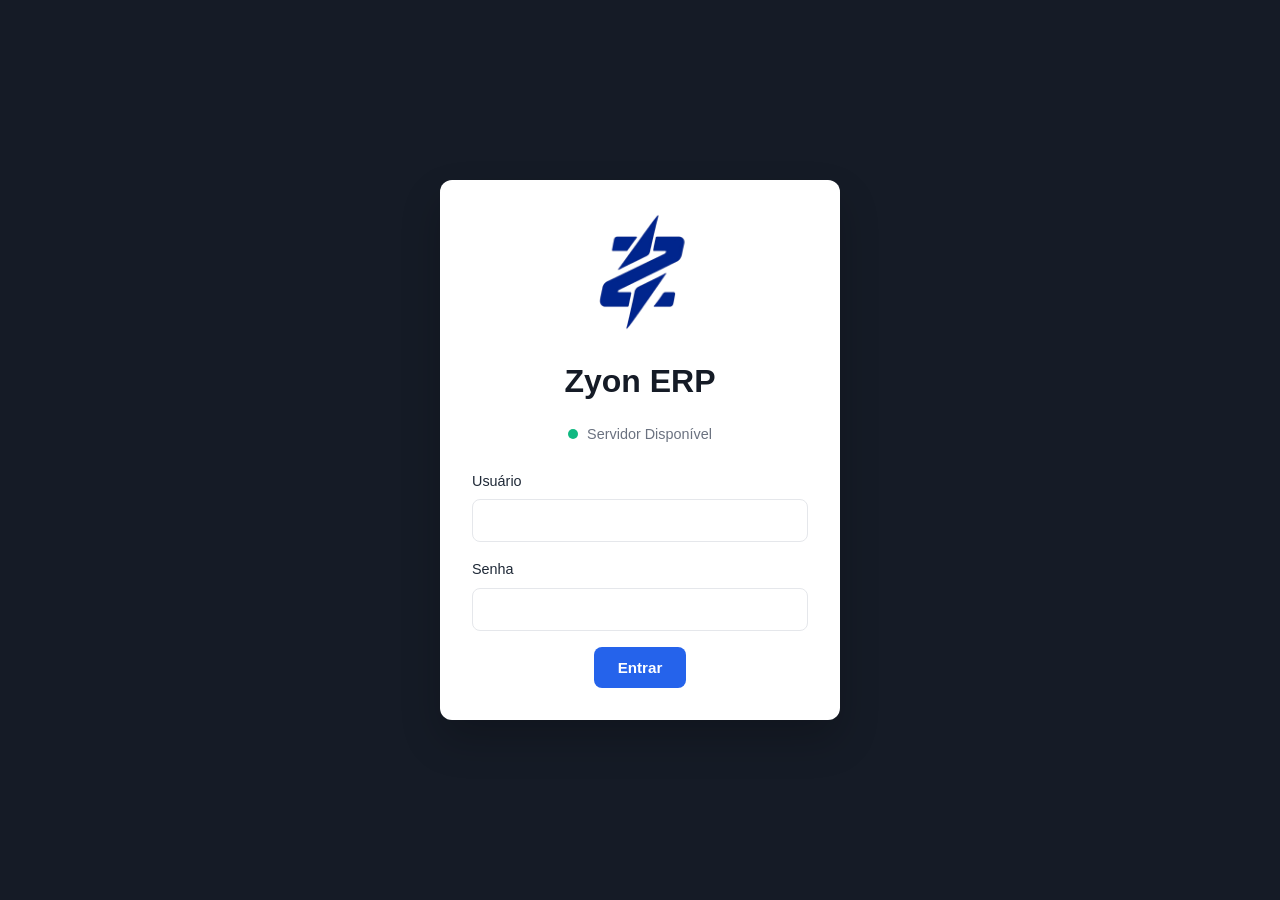
<file: index.html>
<!DOCTYPE html>
<html lang="pt-BR">
<head>
  <meta charset="UTF-8">
  <meta name="viewport" content="width=device-width, initial-scale=1.0">
  <title>Login - Zyon ERP</title>
  
  <!-- Estilos Globais -->
  <link rel="stylesheet" href="style/style.css">
</head>
<body class="login-page">

  <!-- ================= CAIXA CENTRAL DE LOGIN ================= -->
  <div class="login-container">
    <div class="login-card">
      
      <!-- Logotipo e Título -->
      <img src="img/logo.png" alt="Zyon ERP Logo" class="logo-img">
      <h1>Zyon ERP</h1>
      
      <!-- Status do Servidor (Visual) -->
      <div class="server-status">
        <span class="status-indicator green"></span> Servidor Disponível
      </div>
      
      <!-- Divisão para exibição de erros (Fica oculta por padrão - hidden) -->
      <p id="loginError" class="login-error" role="alert" hidden></p>
      
      <!-- Formulário de Autenticação -->
      <form id="loginForm" novalidate>
        
        <!-- Campo: Usuário -->
        <div class="form-group">
          <label for="username">Usuário</label>
          <input type="text" id="username" name="username" autocomplete="username" required>
        </div>
        
        <!-- Campo: Senha -->
        <div class="form-group">
          <label for="password">Senha</label>
          <input type="password" id="password" name="password" autocomplete="current-password" required>
        </div>
        
        <!-- Botão de Acesso -->
        <button type="submit" class="btn-primary">Entrar</button>
      </form>

    </div>
  </div>

  <!-- Scripts responsáveis por validar o login -->
  <script src="js/auth.js"></script>
  <script src="js/login.js"></script>
</body>
</html>
</file>
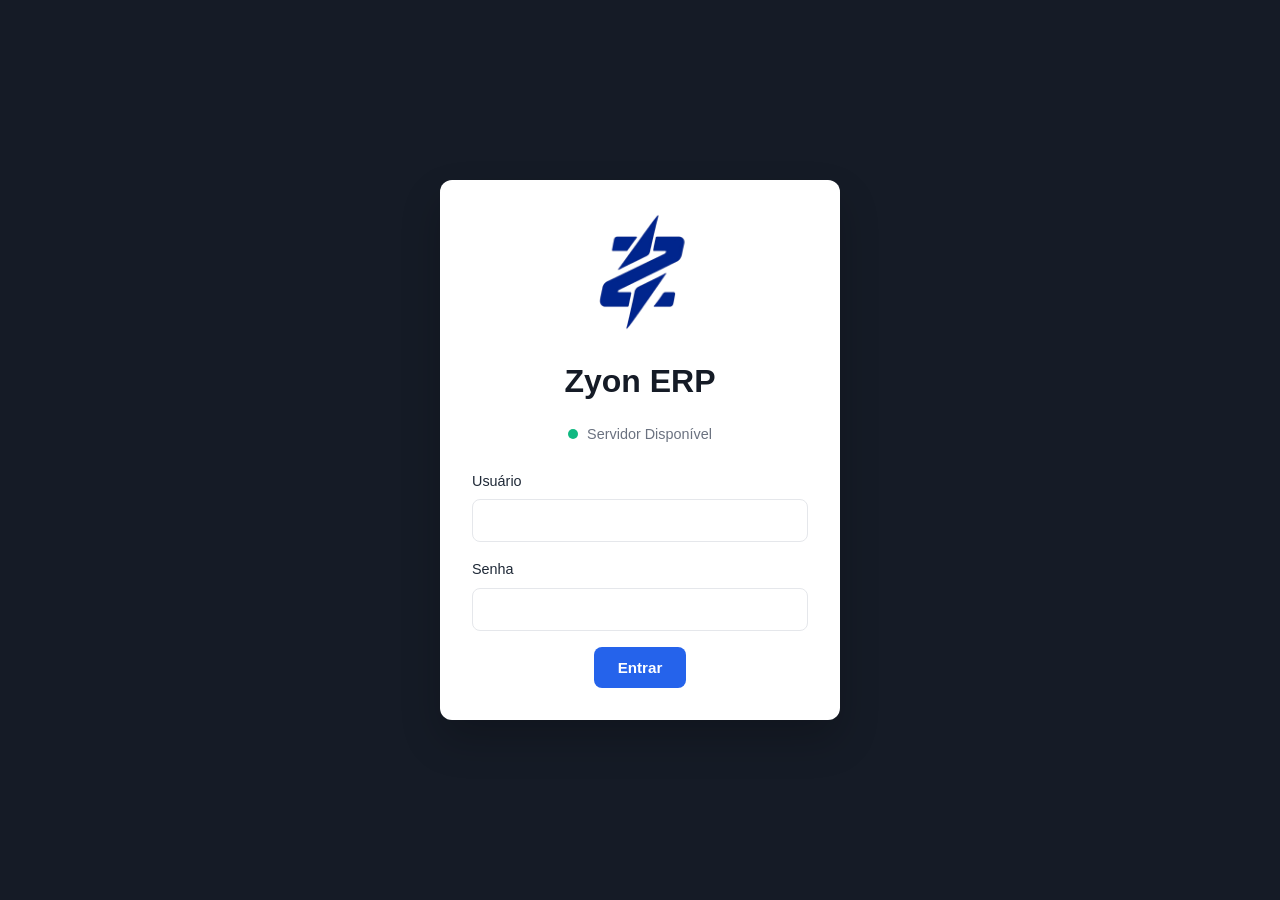
<file: abertura-caixa.html>
<!DOCTYPE html>
<html lang="pt-BR">
<head>
  <meta charset="UTF-8">
  <meta name="viewport" content="width=device-width, initial-scale=1.0">
  <title>Abertura de Caixa - Zyon ERP</title>
  
  <!-- Estilos Globais -->
  <link rel="stylesheet" href="style/style.css">
</head>
<body>

  <!-- ================= LAYOUT PRINCIPAL ================= -->
  <div class="layout">
    
    <!-- ================= BARRA LATERAL (SIDEBAR) ================= -->
    <nav class="sidebar">
      <div class="sidebar-header js-company-name">Zyon ERP</div>
      <ul class="nav-list">
        <li><a href="dashboard.html">📊 Dashboard</a></li>
        <li><a href="cadastros.html">📋 Cadastros</a></li>
        <li><a href="vendas.html">🛒 Vendas</a></li>
        <li><a href="estoque.html">📦 Estoque</a></li>
        <li><a href="fiscal.html">📄 Fiscal</a></li>
        <li><a href="relatorios.html">📈 Relatórios</a></li>
        <li><a href="configuracoes.html">⚙️ Configurações</a></li>
        <li><a href="index.html" class="logout">🚪 Sair</a></li>
      </ul>
    </nav>

    <!-- ================= ÁREA DE CONTEÚDO PRINCIPAL ================= -->
    <main class="main-content">
      
      <!-- BARRA SUPERIOR (Topbar) -->
      <header class="topbar">
        <span class="app-title">Abertura de Caixa - <span class="js-company-name">Zyon ERP</span></span>
        <span id="clock"></span>
      </header>

      <!-- ================= FORMULÁRIO DE ABERTURA DE CAIXA ================= 
           Tela visual preparatória antes do PDV. 
           (Ainda sem persistência no banco de dados na versão atual, apenas mockup)
      -->
      <div class="main-area" style="max-width: 600px;">
        <h2>Abertura de Caixa</h2>
        <p>Inicie o turno de vendas</p>

        <!-- Seleção do PDV (Ex: terminal 1) -->
        <div class="form-group">
          <label for="pdv">PDV</label>
          <select id="pdv">
            <option value="1">1 - PDV Principal</option>
          </select>
        </div>

        <!-- Data e Hora atual (atualizado em tempo real via JS inline lá embaixo) -->
        <div class="form-group">
          <label for="datahora">Data e Hora</label>
          <input type="text" id="datahora" readonly>
        </div>

        <!-- Nome do operador responsável (fixo no mockup) -->
        <div class="form-group">
          <label for="operador">Operador</label>
          <input type="text" id="operador" readonly value="admin">
        </div>

        <!-- Valor financeiro já presente na gaveta antes de começar a vender -->
        <div class="form-group">
          <label for="saldo">Saldo Inicial</label>
          <input type="number" id="saldo">
        </div>

        <!-- BOTÕES: Cancelar ou prosseguir para a tela de PDV (Vendas) -->
        <div class="modal-actions">
          <button type="button" class="btn-secondary" onclick="window.location.href='dashboard.html'">Cancelar</button>
          <button type="button" class="btn-primary" onclick="window.location.href='vendas.html'">Abrir Caixa</button>
        </div>
        
      </div>
    </main>
  </div>

  <script src="js/auth.js"></script>
  <script src="js/session.js"></script>
  <script src="js/app.js"></script>
  
  <!-- ================= SCRIPT INLINE DE ABERTURA ================= -->
  <script>
    // Quando a página carrega, iniciamos o relógio do campo DataHora
    document.addEventListener('DOMContentLoaded', () => {
      window.ZyonApp.startClock();
      window.ZyonApp.applyBranding();
      
      const datahora = document.getElementById('datahora');
      const render = () => datahora.value = new Date().toLocaleString('pt-BR');
      
      render();
      setInterval(render, 1000); // Roda a função render a cada 1000 milissegundos
    });
  </script>
</body>
</html>
</file>
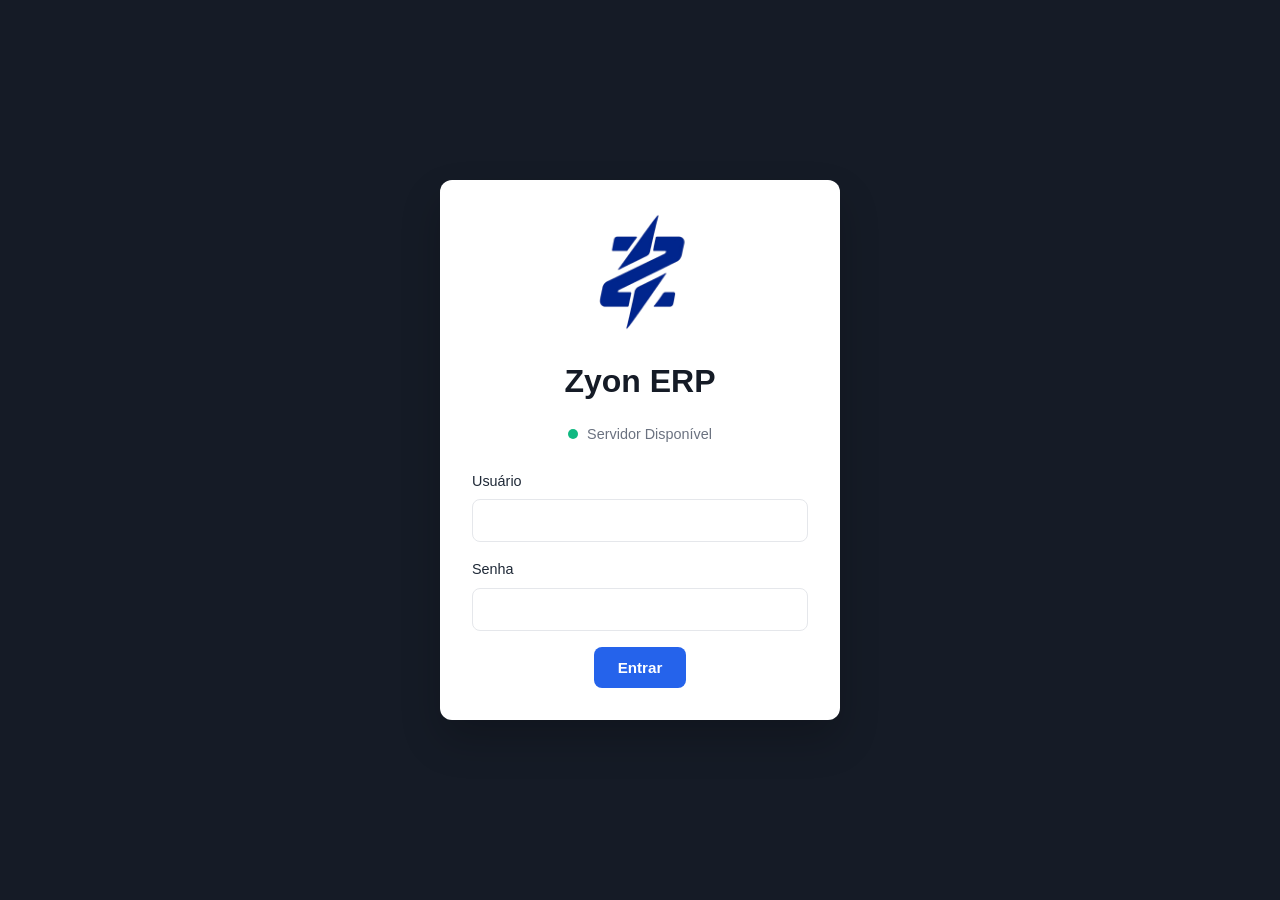
<file: adicionar-cliente.html>
<!DOCTYPE html>
<html lang="pt-BR">
<head>
  <meta charset="UTF-8">
  <meta name="viewport" content="width=device-width, initial-scale=1.0">
  <title>Novo Cliente - Zyon ERP</title>
  <link rel="stylesheet" href="style/style.css">
</head>
<body>
  
  <!-- ================= LAYOUT PRINCIPAL ================= -->
  <div class="layout">
    
    <!-- ================= BARRA LATERAL (SIDEBAR) ================= -->
    <nav class="sidebar">
      <div class="sidebar-header js-company-name">Zyon ERP</div>
      <ul class="nav-list">
        <li><a href="dashboard.html">📊 Dashboard</a></li>
        <li><a href="cadastros.html">📋 Cadastros</a></li>
        <li><a href="vendas.html">🛒 Vendas</a></li>
        <li><a href="estoque.html">📦 Estoque</a></li>
        <li><a href="fiscal.html">📄 Fiscal</a></li>
        <li><a href="relatorios.html">📈 Relatórios</a></li>
        <li><a href="configuracoes.html">⚙️ Configurações</a></li>
        <li><a href="index.html" class="logout">🚪 Sair</a></li>
      </ul>
    </nav>

    <!-- ================= ÁREA DE CONTEÚDO PRINCIPAL ================= -->
    <main class="main-content">
      
      <!-- BARRA SUPERIOR (Topbar) -->
      <header class="topbar">
        <span class="app-title js-company-name">Zyon ERP</span>
        <span id="clock"></span>
      </header>

      <!-- CABEÇALHO DA PÁGINA -->
      <div class="page-header">
        <h1>Novo Cliente</h1>
        <!-- Botão para abortar e voltar pra tela anterior -->
        <button type="button" class="btn-secondary cancel-client-btn">Cancelar</button>
      </div>

      <!-- ================= FORMULÁRIO DE CADASTRO ================= 
           Nota: Apesar do sistema ter unificado "cadastros.html" para Vendedores e Fornecedores, 
           a tela de cadastro de Clientes foi mantida separada (esta) devido ao histórico
           e a complexidade de validações (Mascara de CPF vs CNPJ).
      -->
      <div class="main-area">
        <form id="clientForm">
          
          <!-- Aba visual apenas para mostrar onde o usuário está -->
          <div class="tabs">
            <button type="button" class="tab active">Dados Gerais</button>
          </div>

          <!-- SELEÇÃO: Pessoa Física (Mascara CPF) ou Jurídica (Mascara CNPJ) -->
          <div class="row">
            <label><input type="radio" name="tipoPessoa" value="pf" checked> Pessoa Física</label>
            <label><input type="radio" name="tipoPessoa" value="pj"> Pessoa Jurídica</label>
          </div>

          <!-- CAMPO: Nome ou Razão Social -->
          <div class="form-group">
            <label for="nome">Nome / Razão Social *</label>
            <input id="nome" type="text" placeholder="Ex: João Silva">
          </div>

          <!-- CAMPOS EM LINHA (Flexbox): CPF/CNPJ e Email/Telefone -->
          <div class="row">
            <div class="form-group" style="flex:1;">
              <label for="documento">CPF / CNPJ *</label>
              <input id="documento" type="text" placeholder="000.000.000-00">
            </div>
            <div class="form-group" style="flex:1;">
              <label for="contato">Contato</label>
              <input id="contato" type="text" placeholder="email@exemplo.com">
            </div>
          </div>

          <!-- AÇÕES DO FORMULÁRIO -->
          <div class="modal-actions">
            <button type="button" class="btn-secondary cancel-client-btn">Cancelar</button>
            <button type="submit" class="btn-primary">Salvar Cliente</button>
          </div>
          
        </form>
      </div>
      
    </main>
  </div>

  <script src="js/auth.js"></script>
  <script src="js/session.js"></script>
  <script src="js/app.js"></script>
  <script src="js/validators.js"></script>
  <script src="js/adicionar-cliente.js"></script>
</body>
</html>
</file>
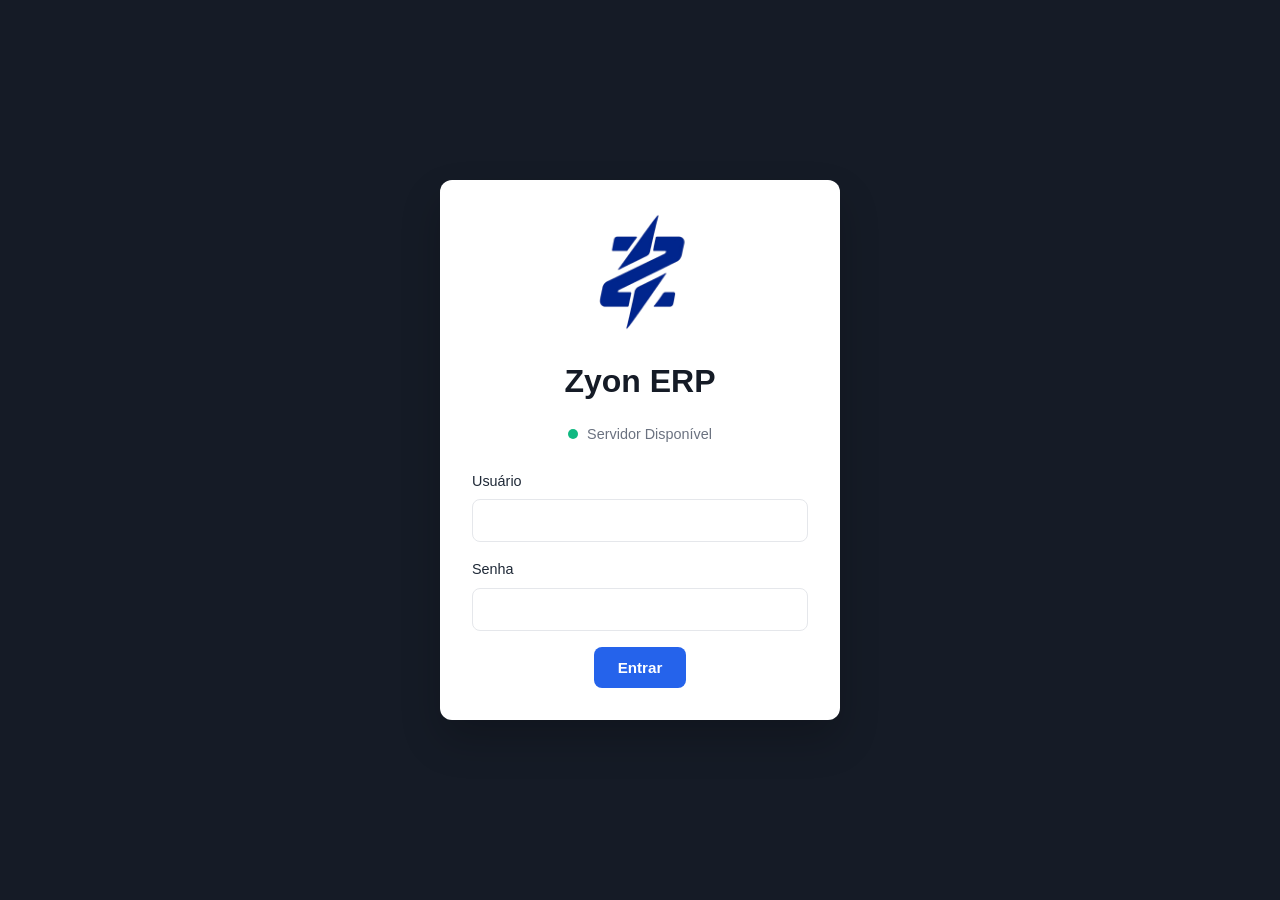
<file: clientes.html>
<!DOCTYPE html>
<html lang="pt-BR">
<head>
  <meta charset="UTF-8">
  <meta name="viewport" content="width=device-width, initial-scale=1.0">
  <title>Clientes - Zyon ERP</title>
  
  <!-- Estilos Globais -->
  <link rel="stylesheet" href="style/style.css">
</head>
<body>
  
  <!-- ================= LAYOUT PRINCIPAL ================= -->
  <div class="layout">
    
    <!-- ================= BARRA LATERAL (SIDEBAR) ================= -->
    <nav class="sidebar">
      <div class="sidebar-header js-company-name">Zyon ERP</div>
      <ul class="nav-list">
        <li><a href="dashboard.html">📊 Dashboard</a></li>
        <!-- Redireciona para a página unificada de Cadastros -->
        <li><a href="cadastros.html" class="active">📋 Cadastros</a></li>
        <li><a href="vendas.html">🛒 Vendas</a></li>
        <li><a href="estoque.html">📦 Estoque</a></li>
        <li><a href="fiscal.html">📄 Fiscal</a></li>
        <li><a href="relatorios.html">📈 Relatórios</a></li>
        <li><a href="configuracoes.html">⚙️ Configurações</a></li>
        <li><a href="index.html" class="logout">🚪 Sair</a></li>
      </ul>
    </nav>

    <!-- ================= ÁREA DE CONTEÚDO PRINCIPAL ================= -->
    <main class="main-content">
      
      <!-- BARRA SUPERIOR (Topbar) -->
      <header class="topbar">
        <span class="app-title js-company-name">Zyon ERP</span>
        <span id="clock"></span>
      </header>

      <!-- CABEÇALHO DA PÁGINA -->
      <div class="page-header">
        <h1>Clientes</h1>
        <button class="btn-primary" onclick="window.location.href='cadastros.html'">Ir para Cadastros</button>
      </div>

      <!-- ================= AVISO DE MIGRAÇÃO ================= 
           NOTA DO DESENVOLVEDOR: 
           Esta tela (clientes.html) foi deprecada/desativada porque o sistema 
           agora usa a tela centralizada de "cadastros.html". 
           Mantivemos o código visual abaixo caso queira reverter no futuro,
           mas o JavaScript no final do arquivo força o redirecionamento.
      -->

      <!-- BARRA DE PESQUISA (Código Legado) -->
      <div class="search-container">
        <div class="search-input-wrapper">
          <span class="search-icon">🔍</span>
          <input id="clientSearch" type="text" placeholder="Buscar por nome, contato ou documento...">
        </div>
        <button id="clearClientSearch" class="btn-secondary">Limpar</button>
      </div>

      <!-- CARD DA TABELA (Código Legado) -->
      <div class="table-card">
        <table>
          <thead>
            <tr>
              <th>Cliente / Contato</th>
              <th>CPF / CNPJ</th>
              <th>Status</th>
              <th>Ações</th>
            </tr>
          </thead>
          <tbody id="clientsTableBody"></tbody>
        </table>
      </div>
      
    </main>
  </div>

  <!-- ================= SCRIPT DE REDIRECIONAMENTO IMEDIATO ================= 
       Assim que a tela abre, o navegador é forçado a ir para cadastros.html
       direto na aba de clientes. 
  -->
  <script>
    window.location.replace('cadastros.html#clientes');
  </script>
  
  <script src="js/auth.js"></script>
  <script src="js/session.js"></script>
  <script src="js/app.js"></script>
  <script src="js/clientes.js"></script>
</body>
</html>
</file>
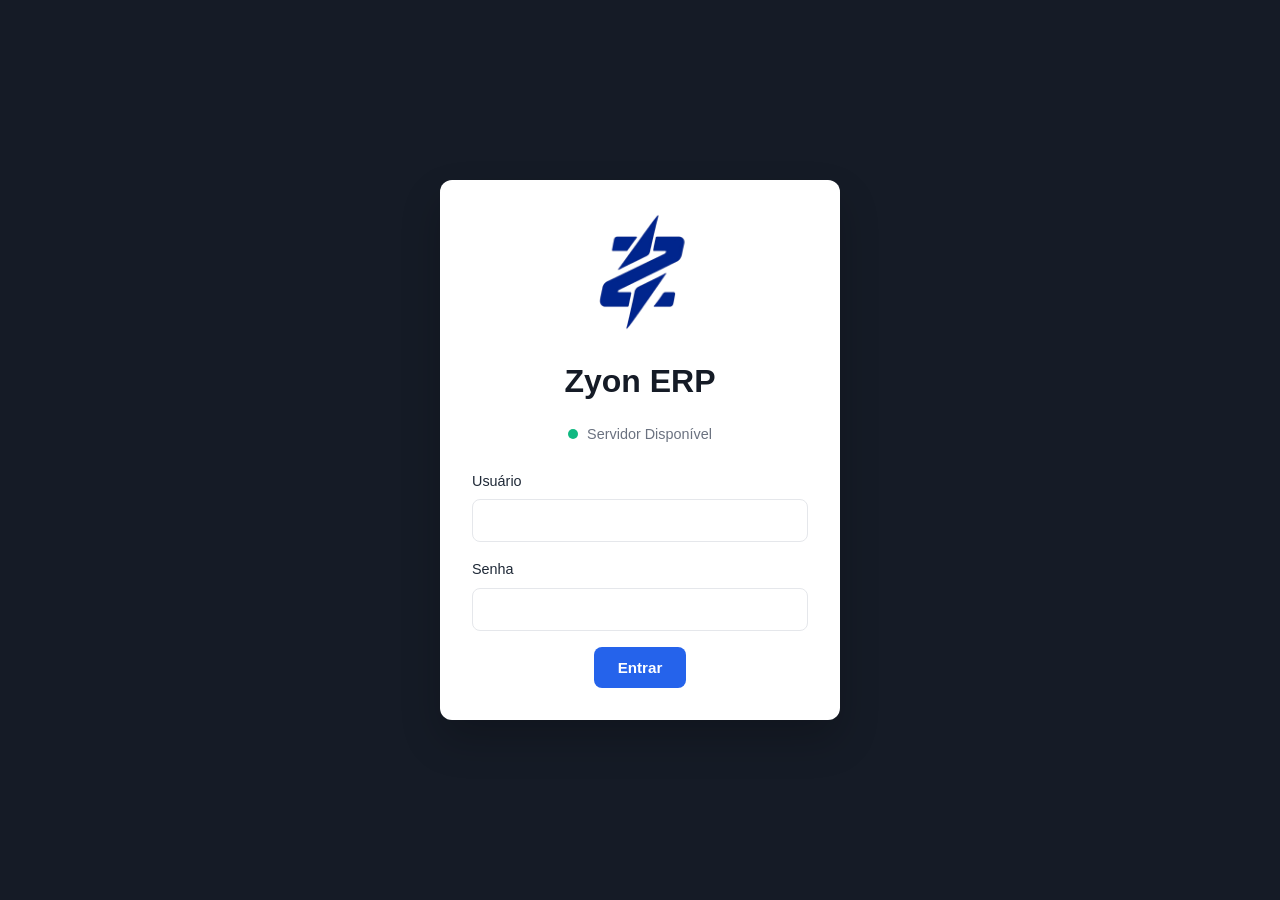
<file: configuracoes.html>
<!DOCTYPE html>
<html lang="pt-BR">
<head>
  <meta charset="UTF-8">
  <meta name="viewport" content="width=device-width, initial-scale=1.0">
  <title>Configurações - Zyon ERP</title>
  <link rel="stylesheet" href="style/style.css">
</head>
<body>

  <!-- ================= LAYOUT PRINCIPAL ================= -->
  <div class="layout">
    
    <!-- ================= BARRA LATERAL (SIDEBAR) ================= -->
    <nav class="sidebar">
      <div class="sidebar-header js-company-name">Zyon ERP</div>
      <ul class="nav-list">
        <li><a href="dashboard.html">📊 Dashboard</a></li>
        <li><a href="cadastros.html">📋 Cadastros</a></li>
        <li><a href="vendas.html">🛒 Vendas</a></li>
        <li><a href="estoque.html">📦 Estoque</a></li>
        <li><a href="fiscal.html">📄 Fiscal</a></li>
        <li><a href="relatorios.html">📈 Relatórios</a></li>
        <li><a href="configuracoes.html" class="active">⚙️ Configurações</a></li>
        <li><a href="index.html" class="logout">🚪 Sair</a></li>
      </ul>
    </nav>

    <!-- ================= ÁREA DE CONTEÚDO PRINCIPAL ================= -->
    <main class="main-content">
      
      <!-- BARRA SUPERIOR (Topbar) -->
      <header class="topbar">
        <div>
          <span class="app-title">Configurações</span>
          <p class="page-lead">Parâmetros gerais do ERP. Dados fiscais (NF-e) ficam na tela Fiscal.</p>
        </div>
        <span id="clock" class="topbar-clock"></span>
      </header>

      <!-- ================= FORMULÁRIO DE CONFIGURAÇÕES ================= -->
      <div class="section-card">
        <h2>Preferências gerais</h2>
        <form id="settingsForm">
          
          <!-- CAMPO: Nome Fantasia (Vai alterar o logo em todas as telas) -->
          <div class="form-group">
            <label for="companyName">Nome da empresa (exibição)</label>
            <input id="companyName" type="text" required>
          </div>
          
          <!-- CAMPO: Gatilho de Estoque Baixo (Se cair abaixo disso, fica vermelho) -->
          <div class="form-group">
            <label for="lowStockThreshold">Limite de estoque baixo</label>
            <input id="lowStockThreshold" type="number" min="0" required>
          </div>
          
          <!-- BOTÃO SALVAR -->
          <div class="modal-actions">
            <button type="submit" class="btn-primary">Salvar configurações</button>
          </div>
          
        </form>
      </div>
      
    </main>
  </div>

  <script src="js/auth.js"></script>
  <script src="js/session.js"></script>
  <script src="js/app.js"></script>
  <script src="js/configuracoes.js"></script>
</body>
</html>
</file>
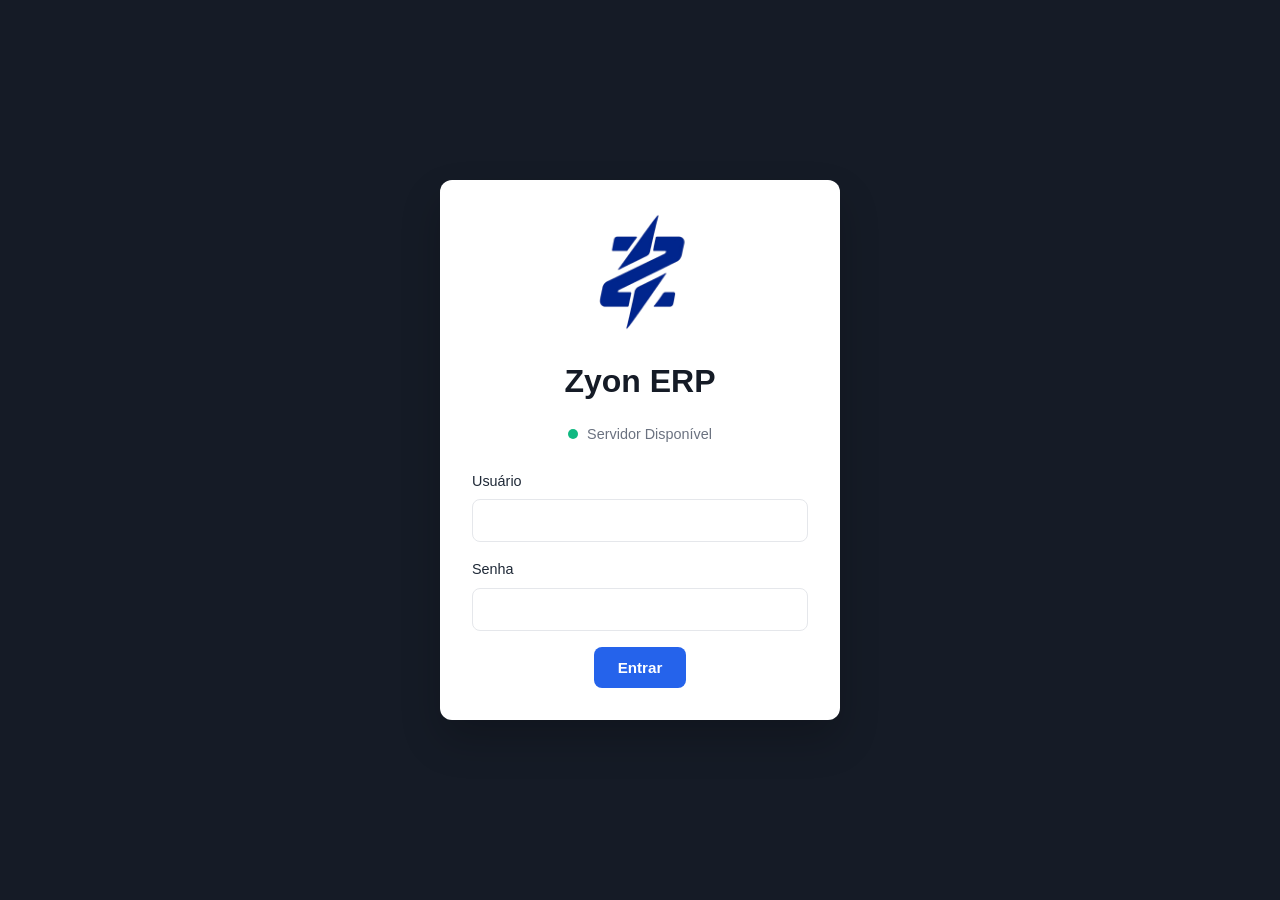
<file: dashboard.html>
<!DOCTYPE html>
<html lang="pt-BR">
<head>
  <meta charset="UTF-8">
  <meta name="viewport" content="width=device-width, initial-scale=1.0">
  <title>Dashboard - Zyon ERP</title>
  
  <!-- Estilos Globais -->
  <link rel="stylesheet" href="style/style.css">
</head>
<body>
  
  <!-- ================= LAYOUT PRINCIPAL ================= 
       A div .layout engloba tudo na tela. Usamos Flexbox para 
       colocar a Sidebar fixa na esquerda e o Conteúdo na direita.
  -->
  <div class="layout">
    
    <!-- ================= BARRA LATERAL (SIDEBAR) ================= -->
    <nav class="sidebar">
      
      <!-- Nome da empresa (Essa classe js-company-name fará o JavaScript trocar o texto dinamicamente) -->
      <div class="sidebar-header js-company-name">Zyon ERP</div>
      
      <!-- Menu de Navegação -->
      <ul class="nav-list">
        <li><a href="dashboard.html" class="active">📊 Dashboard</a></li>
        <li><a href="cadastros.html">📋 Cadastros</a></li>
        <li><a href="vendas.html">🛒 Vendas</a></li>
        <li><a href="estoque.html">📦 Estoque</a></li>
        <li><a href="fiscal.html">📄 Fiscal</a></li>
        <li><a href="relatorios.html">📈 Relatórios</a></li>
        <li><a href="configuracoes.html">⚙️ Configurações</a></li>
        
        <!-- Botão de Sair (Classe 'logout' deixa ele vermelho) -->
        <li><a href="index.html" class="logout">🚪 Sair</a></li>
      </ul>
    </nav>

    <!-- ================= ÁREA DE CONTEÚDO PRINCIPAL ================= -->
    <main class="main-content">
      
      <!-- BARRA SUPERIOR (Topbar) -->
      <header class="topbar">
        <div>
          <!-- Nome da Empresa de novo e um subtítulo -->
          <span class="app-title js-company-name">Zyon ERP</span>
          <p class="page-lead">Visão geral do dia e movimentações recentes.</p>
        </div>
        <!-- Relógio em Tempo Real (Injetado pelo JS) -->
        <span id="clock" class="topbar-clock"></span>
      </header>

      <!-- ================= CARDS DE INDICADORES (KPIs) ================= 
           Exibem resumos rápidos: Total de vendas do dia, ticket médio, etc.
      -->
      <section class="kpi-cards">
        <div class="card card-blue">
          <h3>Vendas Hoje</h3>
          <p id="kpiSalesToday">R$ 0,00</p>
        </div>
        <div class="card card-green">
          <h3>Ticket Médio</h3>
          <p id="kpiTicket">R$ 0,00</p>
        </div>
        <div class="card card-yellow">
          <h3>Estoque Baixo</h3>
          <p id="kpiLowStock">0 itens</p>
        </div>
        <div class="card card-purple">
          <h3>Clientes Ativos</h3>
          <p id="kpiClients">0</p>
        </div>
      </section>

      <!-- ================= TABELA DE ÚLTIMAS VENDAS ================= -->
      <section class="table-section section-card">
        <div class="page-header">
          <h2>Últimas Vendas</h2>
        </div>
        
        <!-- O <tbody> desta tabela é preenchido pelo dashboard.js -->
        <table>
          <thead>
            <tr>
              <th>Cliente</th>
              <th>Valor</th>
              <th>Data</th>
            </tr>
          </thead>
          <tbody id="latestSalesBody"></tbody>
        </table>
      </section>

    </main>
  </div>

  <!-- ================= CARREGAMENTO DOS SCRIPTS ================= 
       Ordem importa: Primeiro a autenticação, depois o Core (app.js), 
       Analytics e finalmente a lógica específica da Dashboard.
  -->
  <script src="js/auth.js"></script>
  <script src="js/session.js"></script>
  <script src="js/app.js"></script>
  <script src="js/analytics.js"></script>
  <script src="js/dashboard.js"></script>
</body>
</html>
</file>
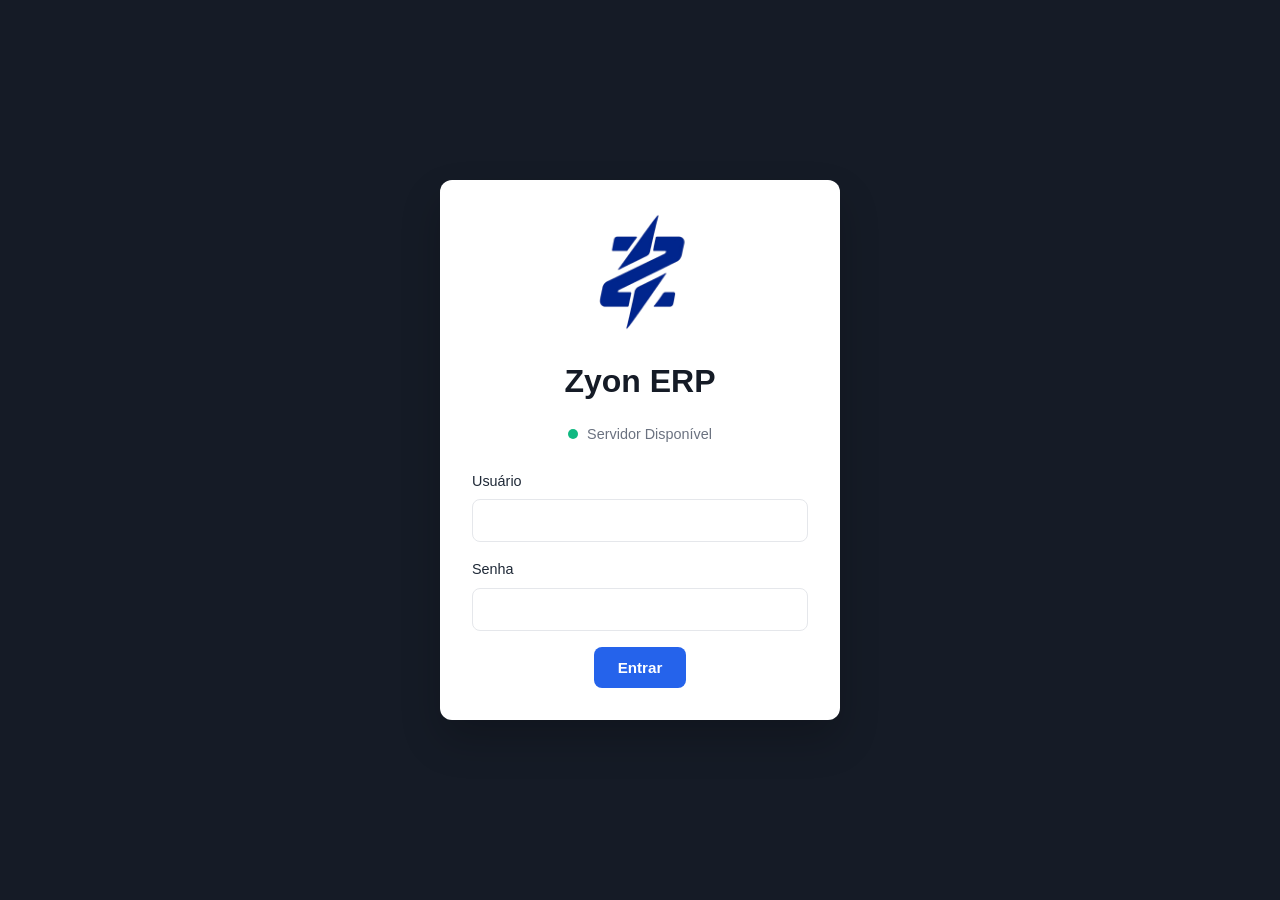
<file: estoque.html>
<!DOCTYPE html>
<html lang="pt-BR">
<head>
  <meta charset="UTF-8">
  <meta name="viewport" content="width=device-width, initial-scale=1.0">
  <title>Estoque - Zyon ERP</title>
  
  <!-- Estilos Globais -->
  <link rel="stylesheet" href="style/style.css">
</head>
<body>

  <!-- ================= LAYOUT PRINCIPAL ================= -->
  <div class="layout">
    
    <!-- ================= BARRA LATERAL (SIDEBAR) ================= -->
    <nav class="sidebar">
      <div class="sidebar-header js-company-name">Zyon ERP</div>
      <ul class="nav-list">
        <li><a href="dashboard.html">📊 Dashboard</a></li>
        <li><a href="cadastros.html">📋 Cadastros</a></li>
        <li><a href="vendas.html">🛒 Vendas</a></li>
        <!-- Aba Estoque ativa: módulo de gestão de estoque e pedidos -->
        <li><a href="estoque.html" class="active">📦 Estoque</a></li>
        <li><a href="fiscal.html">📄 Fiscal</a></li>
        <li><a href="relatorios.html">📈 Relatórios</a></li>
        <li><a href="configuracoes.html">⚙️ Configurações</a></li>
        <li><a href="index.html" class="logout">🚪 Sair</a></li>
      </ul>
    </nav>

    <!-- ================= ÁREA DE CONTEÚDO PRINCIPAL ================= -->
    <main class="main-content">
      
      <!-- BARRA SUPERIOR (Topbar) -->
      <header class="topbar">
        <span class="app-title">Estoque - <span class="js-company-name">Zyon ERP</span></span>
        <span id="clock"></span>
      </header>

      <!-- CABEÇALHO: título + badge de alerta para estoque baixo -->
      <div class="page-header">
        <h1>Gestão de Estoque</h1>
        <!-- Badge vermelho que aparece apenas quando há produtos com quantidade abaixo do limite 
             (A lógica deste aviso está em js/estoque.js)
        -->
        <div class="status-badge status-inactive" id="lowStockBadge">Baixo estoque: <span id="lowStockCount">0</span></div>
      </div>

      <!-- ================= NAVEGAÇÃO POR ABAS (TABS) ================= -->
      <div class="tabs" id="estoqueTabs">
        <!-- Produtos: Onde a gente cadastra um novo item -->
        <button class="tab active" data-tab="produtos">Produtos</button>
        <!-- Pedidos: Onde a gente compra de fornecedor para abastecer a quantidade -->
        <button class="tab" data-tab="pedidos">Pedidos</button>
      </div>

      <div id="tabContent">
        <!-- ================= ABA PRODUTOS ================= -->
        <div id="tabProdutos">
          
          <!-- FORMULÁRIO DE CADASTRO DE PRODUTO -->
          <div class="main-area" style="margin-bottom: 1.5rem;">
            <form id="productForm">
              <div class="row">
                <div class="form-group" style="flex:1;">
                  <label for="sku">SKU</label>
                  <input id="sku" type="text" required>
                </div>
                <div class="form-group" style="flex:2;">
                  <label for="nomeProduto">Produto</label>
                  <input id="nomeProduto" type="text" required>
                </div>
              </div>
              <div class="row">
                <div class="form-group" style="flex:1;">
                  <label for="precoProduto">Preço (de Venda)</label>
                  <input id="precoProduto" type="number" step="0.01" min="0.01" required>
                </div>
                <div class="form-group" style="flex:1;">
                  <label for="qtdProduto">Quantidade (Atual)</label>
                  <input id="qtdProduto" type="number" min="0" required>
                </div>
                <div class="form-group" style="display:flex; align-items:flex-end;">
                  <button class="btn-primary" type="submit">Cadastrar</button>
                </div>
              </div>
            </form>
          </div>

          <!-- TABELA DE ESTOQUE (Listagem de Produtos) -->
          <table>
            <thead>
              <tr>
                <th>SKU</th>
                <th>Produto</th>
                <th>Preço</th>
                <th>Quantidade</th>
                <th>Status</th>
                <th>Ações</th>
              </tr>
            </thead>
            <tbody id="stockTableBody"></tbody>
          </table>
        </div>

        <!-- ================= ABA PEDIDOS (DE REPOSIÇÃO) ================= -->
        <div id="tabPedidos" style="display:none">
          <div class="page-header" style="margin-bottom:1.5rem">
            <h2>Pedidos de Estoque</h2>
            <!-- Botão abre o modal para criar um novo pedido de compra junto ao fornecedor -->
            <button class="btn-primary" id="btnNewOrder">+ Novo Pedido</button>
          </div>

          <!-- TABELA DE PEDIDOS: Lista os pedidos com status (Ex: Pendente, Recebido) -->
          <div class="table-card">
            <table>
              <thead>
                <tr>
                  <th>Pedido</th>
                  <th>Fornecedor</th>
                  <th>Data</th>
                  <th>Itens</th>
                  <th>Total</th>
                  <th>Status</th>
                  <th>Ações</th>
                </tr>
              </thead>
              <tbody id="ordersTableBody"></tbody>
            </table>
          </div>
        </div>
      </div>
    </main>
  </div>

  <!-- ================= MODAL DE NOVO PEDIDO DE COMPRA ================= 
       Abre quando o usuário clica em "+ Novo Pedido" na aba de Pedidos.
  -->
  <div class="modal" id="orderModal">
    <div class="modal-content" style="max-width:700px">
      <h2 id="modalTitle">Novo Pedido de Estoque</h2>
      <form id="orderForm">
        
        <!-- SELEÇÃO DO FORNECEDOR (Vem do js/cadastros.js) -->
        <div class="form-group">
          <label for="orderSupplier">Fornecedor *</label>
          <select id="orderSupplier" required>
            <option value="">Selecione...</option>
          </select>
        </div>

        <!-- LISTA DE ITENS DO PEDIDO (Pode adicionar múltiplas linhas de produtos para comprar) -->
        <div class="form-group">
          <label>Itens do Pedido</label>
          <div id="orderItems">
            
            <!-- Linha padrão (Template de item a ser injetado/clonado pelo JS) -->
            <div class="row order-item" style="align-items:center">
              <select class="item-product" style="flex:2;padding:0.75rem;border:1px solid var(--border);border-radius:8px" required>
                <option value="">Selecione o produto...</option>
              </select>
              <input type="number" class="item-qty" placeholder="Qtd" min="1" value="1" style="flex:0.5;padding:0.75rem;border:1px solid var(--border);border-radius:8px" required>
              <!-- Preço de Custo (Comprou por quanto?) -->
              <input type="number" class="item-price" placeholder="Preço unit." step="0.01" min="0.01" style="flex:0.7;padding:0.75rem;border:1px solid var(--border);border-radius:8px" required>
              <button type="button" class="remove-item-btn" title="Remover item" style="flex:0;background:none;border:none;font-size:1.3rem;cursor:pointer;padding:0.5rem">✕</button>
            </div>
          </div>
          
          <!-- Adicionar nova linha no pedido -->
          <button type="button" class="btn-secondary" id="addItemBtn" style="margin-top:0.5rem">+ Adicionar Item</button>
        </div>

        <!-- BOTÕES DO MODAL -->
        <div class="modal-actions">
          <button type="button" class="btn-secondary" id="cancelOrderBtn">Cancelar</button>
          <button type="submit" class="btn-primary">Salvar Pedido</button>
        </div>
      </form>
    </div>
  </div>

  <!-- ================= CARREGAMENTO DOS SCRIPTS ================= -->
  <script src="js/auth.js"></script>
  <script src="js/session.js"></script>
  <script src="js/app.js"></script>
  <script src="js/validators.js"></script>
  <script src="js/estoque.js"></script>
</body>
</html>
</file>
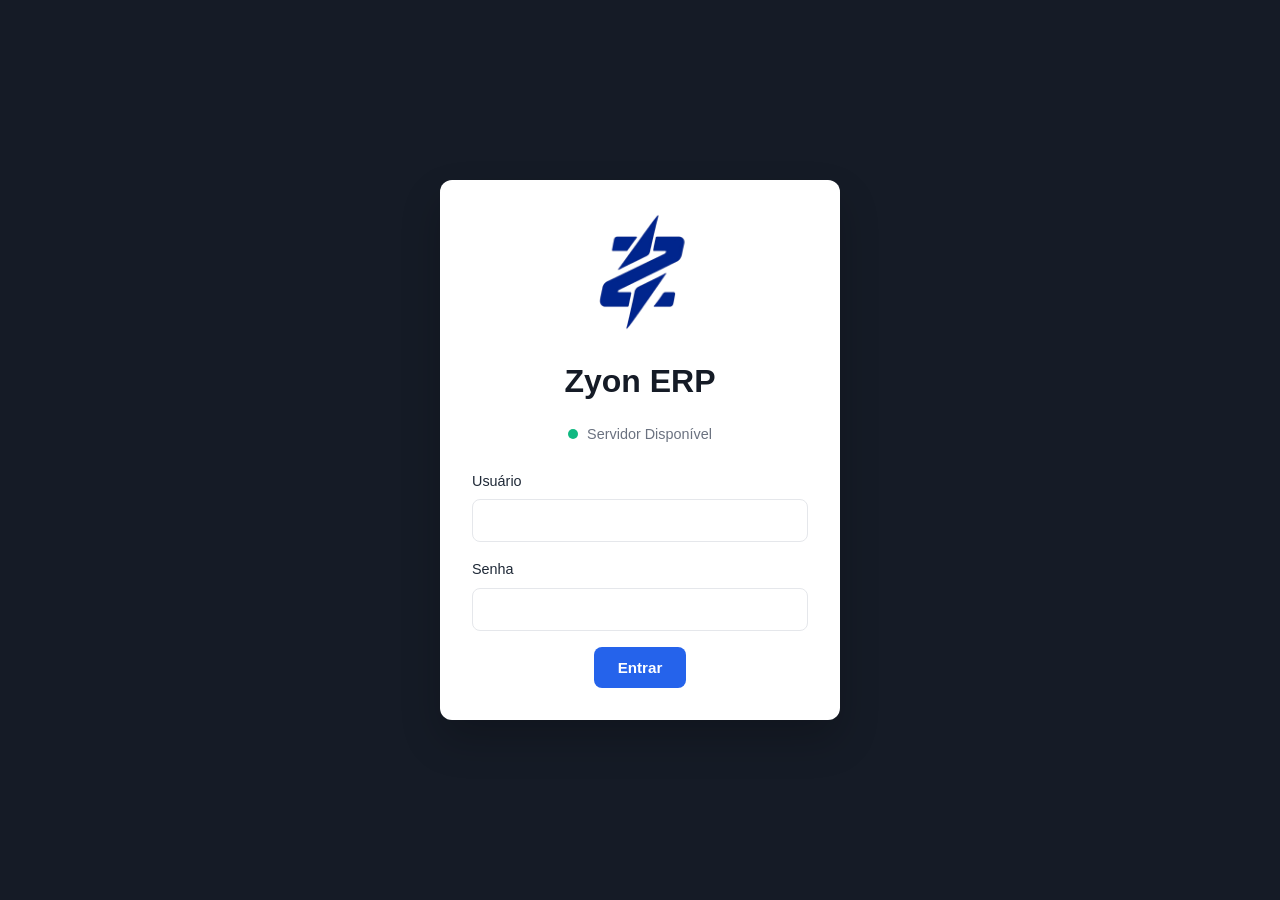
<file: fiscal.html>
<!DOCTYPE html>
<html lang="pt-BR">
<head>
  <meta charset="UTF-8">
  <meta name="viewport" content="width=device-width, initial-scale=1.0">
  <title>Fiscal - Zyon ERP</title>
  
  <!-- Estilos Globais -->
  <link rel="stylesheet" href="style/style.css">
</head>
<body>

  <!-- ================= LAYOUT PRINCIPAL ================= -->
  <div class="layout">
    
    <!-- ================= BARRA LATERAL (SIDEBAR) ================= -->
    <nav class="sidebar">
      <div class="sidebar-header js-company-name">Zyon ERP</div>
      <ul class="nav-list">
        <li><a href="dashboard.html">📊 Dashboard</a></li>
        <li><a href="cadastros.html">📋 Cadastros</a></li>
        <li><a href="vendas.html">🛒 Vendas</a></li>
        <li><a href="estoque.html">📦 Estoque</a></li>
        <li><a href="fiscal.html" class="active">📄 Fiscal</a></li>
        <li><a href="relatorios.html">📈 Relatórios</a></li>
        <li><a href="configuracoes.html">⚙️ Configurações</a></li>
        <li><a href="index.html" class="logout">🚪 Sair</a></li>
      </ul>
    </nav>

    <!-- ================= ÁREA DE CONTEÚDO PRINCIPAL ================= -->
    <main class="main-content">
      
      <!-- BARRA SUPERIOR (Topbar) -->
      <header class="topbar">
        <div>
          <span class="app-title">Fiscal / NF-e</span>
          <p class="page-lead">Emissão simulada de Nota Fiscal Eletrônica (ambiente de demonstração).</p>
        </div>
        <span id="clock" class="topbar-clock"></span>
      </header>

      <!-- ================= CARDS DE INDICADORES FISCAIS (KPIs) ================= -->
      <section class="kpi-cards">
        <div class="card card-blue"><h3>Notas autorizadas</h3><p id="fiscalKpiNotes">0</p></div>
        <div class="card card-purple"><h3>Notas canceladas</h3><p id="fiscalKpiCancelled">0</p></div>
        <div class="card card-yellow"><h3>Vendas sem NF-e</h3><p id="fiscalKpiPending">0</p></div>
        <div class="card card-green"><h3>Valor autorizado</h3><p id="fiscalKpiTotal">R$ 0,00</p></div>
      </section>

      <!-- ================= ÁREA DE EMISSÃO DE NOTA ================= -->
      <div class="section-card">
        <div class="page-header" style="margin-bottom:1rem">
          <h2>Emitir NF-e (simulação)</h2>
          <button type="button" class="btn-secondary" id="openFiscalConfigBtn">⚙️ Configurações do emitente</button>
        </div>
        
        <!-- Selecionar qual venda precisa de nota fiscal -->
        <div class="row">
          <div class="form-group" style="flex:2">
            <label for="salesSelect">Venda pendente de documento fiscal</label>
            <!-- Este select só mostrará vendas que ainda não possuem nota -->
            <select id="salesSelect"></select>
          </div>
        </div>

        <!-- Campos que aparecem apenas depois que uma venda é selecionada -->
        <div id="noteEmissionFields" hidden>
          <div class="form-group">
            <label for="noteNatureza">Natureza da operação desta nota *</label>
            <input id="noteNatureza" type="text" maxlength="60" placeholder="Ex.: Venda de mercadoria adquirida de terceiros">
            <p class="field-hint">Obrigatório por nota (10 a 60 caracteres). Varia conforme o tipo de operação.</p>
          </div>
          
          <div class="form-group">
            <label>CFOP por item (desta nota)</label>
            <div class="table-card">
              <table>
                <thead>
                  <tr>
                    <th>Produto</th>
                    <th>Qtd</th>
                    <th>CFOP *</th>
                  </tr>
                </thead>
                <!-- Lista de itens da venda selecionada com campos para digitar o CFOP -->
                <tbody id="noteItemsCfopBody"></tbody>
              </table>
            </div>
            <p class="field-hint">CFOP de 4 dígitos por linha (ex.: 5102 venda interna, 6102 venda interestadual).</p>
          </div>
        </div>

        <!-- Botões de ação da nota -->
        <div class="form-group" style="display:flex;align-items:flex-end;gap:0.5rem;flex-wrap:wrap;margin-top:1rem">
          <button id="previewNoteBtn" class="btn-secondary" type="button" disabled>Pré-visualizar DANFE</button>
          <button id="emitNoteBtn" class="btn-primary" type="button" disabled>Transmitir à SEFAZ</button>
        </div>
        <p class="field-hint">A transmissão é simulada: gera chave de acesso, protocolo e XML fictício para fins didáticos.</p>
      </div>

      <!-- ================= PREVIEW DA DANFE ================= 
           Aparece quando clica em Pré-visualizar (desenha o documento fiscal)
      -->
      <div id="danfePreview" class="danfe-preview section-card" hidden>
        <div class="danfe-header">
          <div>
            <span class="danfe-badge">DANFE — Simulação</span>
            <h2 id="danfeTitle">NF-e nº —</h2>
          </div>
          <div class="danfe-meta" id="danfeMeta"></div>
        </div>
        
        <div class="danfe-grid">
          <!-- Dados do Emitente (A loja) -->
          <div class="danfe-block">
            <h3>Emitente</h3>
            <div id="danfeEmitter"></div>
          </div>
          <!-- Dados do Cliente -->
          <div class="danfe-block">
            <h3>Destinatário</h3>
            <div id="danfeCustomer"></div>
          </div>
        </div>
        
        <!-- Produtos da Nota -->
        <div class="table-card">
          <table>
            <thead>
              <tr>
                <th>#</th>
                <th>Descrição</th>
                <th>Qtd</th>
                <th>V. unit.</th>
                <th>CFOP</th>
                <th>Total</th>
              </tr>
            </thead>
            <tbody id="danfeItemsBody"></tbody>
          </table>
        </div>
        
        <div class="danfe-totals" id="danfeTotals"></div>
      </div>

      <!-- ================= HISTÓRICO DE NOTAS EMITIDAS ================= -->
      <section class="section-card">
        <h2>Histórico de NF-e</h2>
        <div class="table-card">
          <table>
            <thead>
              <tr>
                <th>Número</th>
                <th>Chave de acesso</th>
                <th>Cliente</th>
                <th>Total</th>
                <th>Emissão</th>
                <th>Status</th>
                <th>Ações</th>
              </tr>
            </thead>
            <tbody id="fiscalNotesBody"></tbody>
          </table>
        </div>
      </section>
      
    </main>
  </div>

  <!-- ================= MODAIS (Popups) DA TELA FISCAL ================= -->

  <!-- Modal: Configuração do Emitente -->
  <div class="modal" id="fiscalConfigModal">
    <div class="modal-content" style="max-width:640px">
      <h2>Configurações do emitente NF-e</h2>
      <p class="field-hint" style="margin-bottom:1rem">Dados da empresa emissora. CFOP e natureza da operação são definidos em cada nota.</p>
      <form id="fiscalConfigForm">
        <div class="form-group">
          <label for="cfgRazao">Razão social *</label>
          <input id="cfgRazao" type="text" required>
        </div>
        <div class="row" style="flex-wrap:wrap">
          <div class="form-group" style="flex:1;min-width:180px">
            <label for="cfgCnpj">CNPJ *</label>
            <input id="cfgCnpj" type="text" placeholder="00.000.000/0001-00" required>
          </div>
          <div class="form-group" style="flex:1;min-width:140px">
            <label for="cfgIe">Inscrição estadual *</label>
            <input id="cfgIe" type="text" required>
          </div>
          <div class="form-group" style="flex:0.4;min-width:80px">
            <label for="cfgSerie">Série *</label>
            <input id="cfgSerie" type="text" maxlength="3" required>
          </div>
        </div>
        <div class="form-group">
          <label for="cfgEndereco">Endereço completo *</label>
          <input id="cfgEndereco" type="text" required>
        </div>
        <div class="modal-actions">
          <button type="button" class="btn-secondary" id="closeFiscalConfigBtn">Cancelar</button>
          <button type="submit" class="btn-primary">Salvar emitente</button>
        </div>
      </form>
    </div>
  </div>

  <!-- Modal: Animação Simulação de Transmissão SEFAZ -->
  <div class="modal" id="transmitModal">
    <div class="modal-content fiscal-transmit-modal">
      <h2>Transmissão NF-e</h2>
      <ul class="transmit-steps" id="transmitSteps">
        <li data-step="validate">Validando dados da venda...</li>
        <li data-step="sign">Assinando XML digitalmente...</li>
        <li data-step="send">Enviando lote à SEFAZ (simulação)...</li>
        <li data-step="authorize">Aguardando autorização...</li>
      </ul>
      <p id="transmitResult" class="transmit-result" hidden></p>
      <div class="modal-actions">
        <button type="button" class="btn-secondary" id="closeTransmitBtn" disabled>Fechar</button>
      </div>
    </div>
  </div>

  <!-- Modal: Cancelamento de NF-e -->
  <div class="modal" id="cancelNoteModal">
    <div class="modal-content fiscal-transmit-modal">
      <h2>Cancelar NF-e</h2>
      <p class="field-hint" id="cancelNoteSummary"></p>
      <div class="form-group">
        <label for="cancelJustification">Justificativa do cancelamento *</label>
        <textarea id="cancelJustification" rows="4" maxlength="255"
          placeholder="Informe o motivo (mín. 15 caracteres). Ex.: Venda devolvida pelo cliente."></textarea>
      </div>
      <!-- Animação do cancelamento -->
      <ul class="transmit-steps" id="cancelSteps">
        <li data-step="validate">Validando evento de cancelamento...</li>
        <li data-step="sign">Assinando evento XML...</li>
        <li data-step="send">Enviando cancelamento à SEFAZ (simulação)...</li>
        <li data-step="done">Registrando protocolo de cancelamento...</li>
      </ul>
      <p id="cancelResult" class="transmit-result" hidden></p>
      <div class="modal-actions">
        <button type="button" class="btn-secondary" id="closeCancelModalBtn">Fechar</button>
        <button type="button" class="btn-red" id="confirmCancelBtn">Confirmar cancelamento</button>
      </div>
    </div>
  </div>

  <!-- Modal: Ver detalhes de uma nota já emitida na tabela -->
  <div class="modal" id="noteDetailModal">
    <div class="modal-content" style="max-width:900px;max-height:90vh;overflow:auto">
      <h2>Detalhes da NF-e</h2>
      <!-- A DANFE da nota é copiada pra cá via JavaScript -->
      <div id="noteDetailContent"></div>
      <div class="modal-actions">
        <button type="button" class="btn-secondary" id="closeNoteDetailBtn">Fechar</button>
        <!-- Atalho pra cancelar se estiver vendo os detalhes -->
        <button type="button" class="btn-red" id="cancelFromDetailBtn" hidden>Cancelar NF-e</button>
      </div>
    </div>
  </div>

  <script src="js/auth.js"></script>
  <script src="js/session.js"></script>
  <script src="js/app.js"></script>
  <script src="js/validators.js"></script>
  <script src="js/fiscal.js"></script>
</body>
</html>
</file>
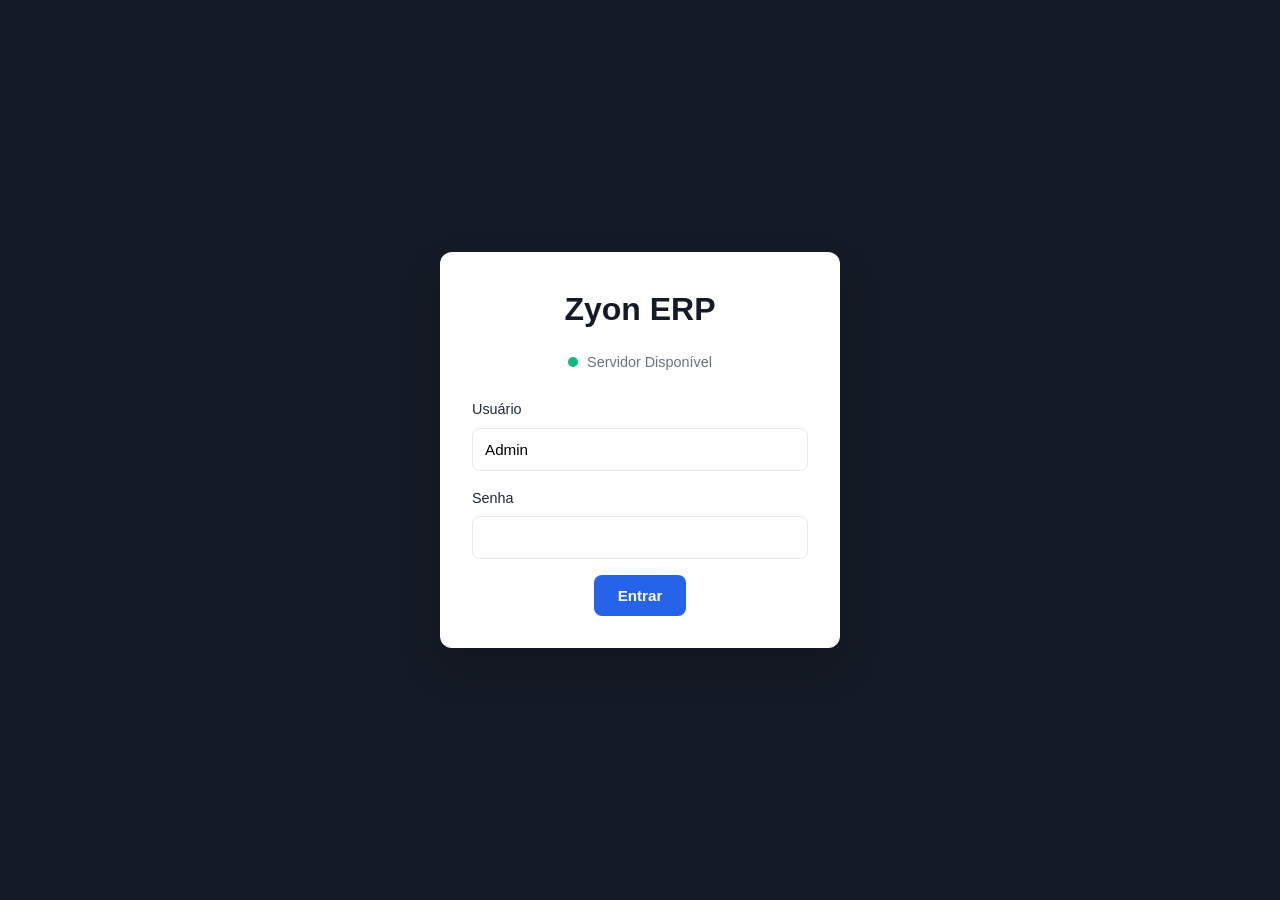
<file: login.html>
<!-- login.html -->
<!DOCTYPE html>
<html lang="pt-BR">
<head>
  <meta charset="UTF-8">
  <meta name="viewport" content="width=device-width, initial-scale=1.0">
  <title>Login - Zyon ERP</title>
  <link rel="stylesheet" href="style/style.css">
</head>
<body class="login-page">
  <div class="login-container">
    <div class="login-card">
      <div class="logo"></div>
      <h1>Zyon ERP</h1>
      <div class="server-status">
        <span class="status-indicator green"></span> Servidor Disponível
      </div>
      <form id="loginForm" action="dashboard.html">
        <div class="form-group">
          <label for="username">Usuário</label>
          <input type="text" id="username" value="Admin" required>
        </div>
        <div class="form-group">
          <label for="password">Senha</label>
          <input type="password" id="password" required>
        </div>
        <button type="submit" class="btn-primary">Entrar</button>
      </form>
    </div>
  </div>
</body>
</html>
</file>
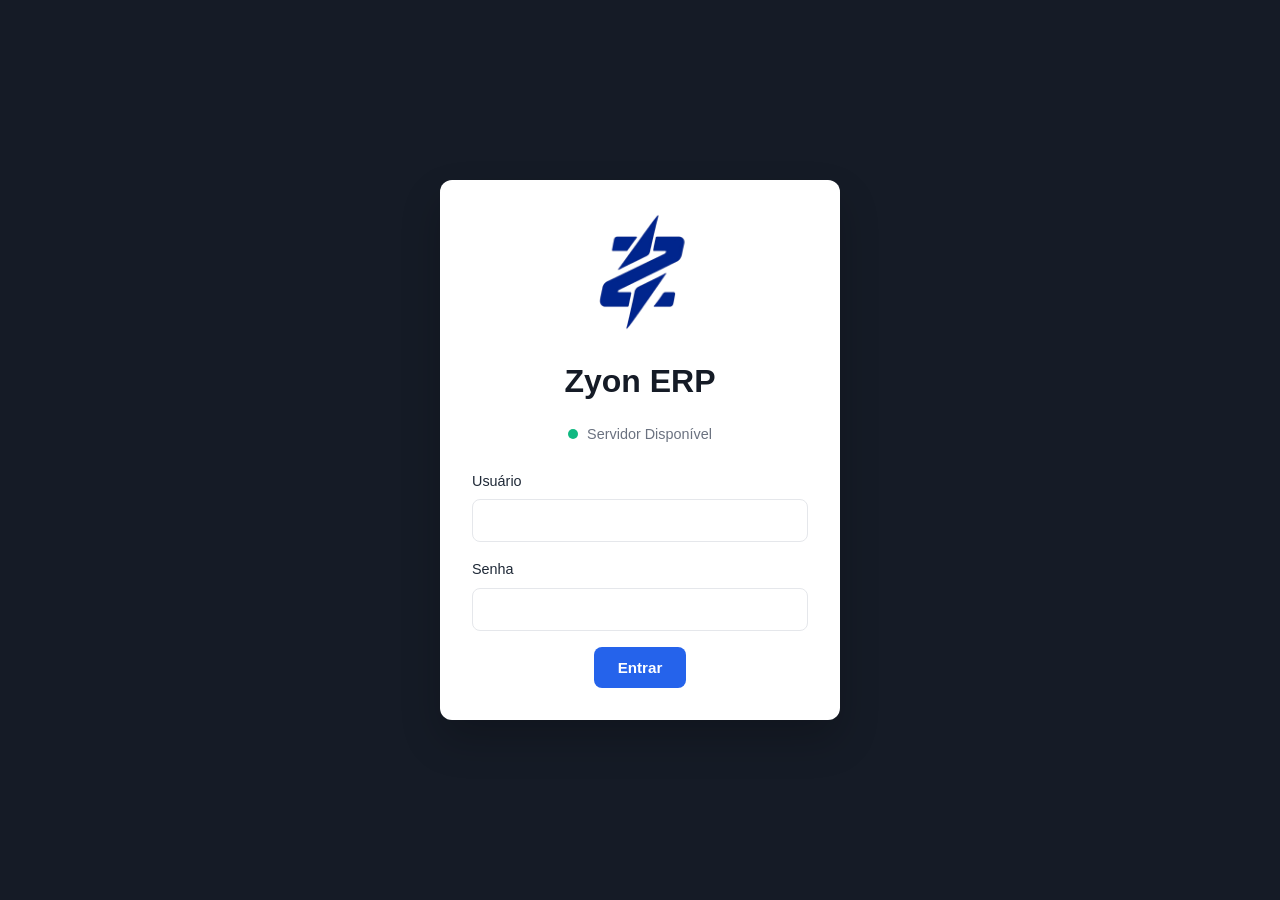
<file: relatorios.html>
<!DOCTYPE html>
<html lang="pt-BR">
<head>
  <meta charset="UTF-8">
  <meta name="viewport" content="width=device-width, initial-scale=1.0">
  <title>Relatórios - Zyon ERP</title>
  
  <!-- Estilos Globais -->
  <link rel="stylesheet" href="style/style.css">
</head>
<body>

  <!-- ================= LAYOUT PRINCIPAL ================= -->
  <div class="layout">
    
    <!-- ================= BARRA LATERAL (SIDEBAR) ================= -->
    <nav class="sidebar">
      <div class="sidebar-header js-company-name">Zyon ERP</div>
      <ul class="nav-list">
        <li><a href="dashboard.html">📊 Dashboard</a></li>
        <li><a href="cadastros.html">📋 Cadastros</a></li>
        <li><a href="vendas.html">🛒 Vendas</a></li>
        <li><a href="estoque.html">📦 Estoque</a></li>
        <li><a href="fiscal.html">📄 Fiscal</a></li>
        <li><a href="relatorios.html" class="active">📈 Relatórios</a></li>
        <li><a href="configuracoes.html">⚙️ Configurações</a></li>
        <li><a href="index.html" class="logout">🚪 Sair</a></li>
      </ul>
    </nav>

    <!-- ================= ÁREA DE CONTEÚDO PRINCIPAL ================= -->
    <main class="main-content">
      
      <!-- BARRA SUPERIOR (Topbar) -->
      <header class="topbar">
        <div>
          <span class="app-title">Relatórios</span>
          <p class="page-lead">Análise consolidada de vendas, clientes, produtos e operação.</p>
        </div>
        <span id="clock" class="topbar-clock"></span>
      </header>

      <!-- ================= FILTRO DE DATA GLOBAL ================= 
           O que for selecionado aqui altera os resultados de TODAS as abas abaixo.
           Opções: Hoje, Últimos 7 dias, Mês Atual, Todo o Período.
      -->
      <div class="toolbar-card">
        <label class="filter-label" for="reportPeriod">Período</label>
        <select id="reportPeriod" class="filter-select">
          <option value="all">Todo o período</option>
          <option value="today">Hoje</option>
          <option value="week">Últimos 7 dias</option>
          <option value="month">Mês atual</option>
        </select>
        <span class="toolbar-hint" id="reportPeriodLabel">Exibindo: todo o período</span>
      </div>

      <!-- ================= CARDS DE INDICADORES (KPIs Gerais) ================= -->
      <section class="kpi-cards" aria-label="Indicadores gerais">
        <div class="card card-blue"><h3>Faturamento</h3><p id="reportRevenue">R$ 0,00</p></div>
        <div class="card card-green"><h3>Vendas</h3><p id="reportSalesCount">0</p></div>
        <div class="card card-yellow"><h3>Ticket Médio</h3><p id="reportAverageTicket">R$ 0,00</p></div>
        <div class="card card-purple"><h3>Valor em Estoque</h3><p id="reportStockValue">R$ 0,00</p></div>
        <div class="card card-blue"><h3>Clientes Ativos</h3><p id="reportActiveClients">0</p></div>
        <div class="card card-yellow"><h3>Estoque Baixo</h3><p id="reportLowStock">0</p></div>
      </section>

      <!-- ================= NAVEGAÇÃO DE ABAS ================= -->
      <nav class="report-tabs" id="reportTabs" aria-label="Seções do relatório">
        <button type="button" class="report-tab active" data-tab="faturamento">Faturamento</button>
        <button type="button" class="report-tab" data-tab="produtos">Produtos</button>
        <button type="button" class="report-tab" data-tab="clientes">Clientes</button>
        <button type="button" class="report-tab" data-tab="equipe">Equipe</button>
        <button type="button" class="report-tab" data-tab="operacional">Operacional</button>
      </nav>

      <!-- ================= CONTEÚDO DAS ABAS (Painéis) ================= -->
      <div class="report-panels">
        
        <!-- === ABA: FATURAMENTO === -->
        <section class="report-panel active" data-panel="faturamento">
          <div class="panel-grid">
            <article class="section-card">
              <h2>Resumo de faturamento</h2>
              <!-- Lista de estatísticas financeiras gerais -->
              <ul class="stat-list" id="billingStats"></ul>
            </article>
            <article class="section-card">
              <h2>Formas de pagamento</h2>
              <!-- Quanto foi pago em PIX, Cartão, Dinheiro -->
              <div class="table-card">
                <table>
                  <thead><tr><th>Forma</th><th>Valor</th><th>%</th></tr></thead>
                  <tbody id="paymentMethodsBody"></tbody>
                </table>
              </div>
            </article>
          </div>
          <article class="section-card">
            <h2>Vendas no período</h2>
            <!-- Tabela detalhada de cada venda -->
            <div class="table-card">
              <table>
                <thead><tr><th>Data</th><th>Cliente</th><th>Vendedor</th><th>Itens</th><th>Total</th></tr></thead>
                <tbody id="periodSalesBody"></tbody>
              </table>
            </div>
          </article>
        </section>

        <!-- === ABA: PRODUTOS === -->
        <section class="report-panel" data-panel="produtos" hidden>
          <div class="panel-grid">
            <article class="section-card">
              <h2>Mais vendidos (quantidade)</h2>
              <div class="table-card">
                <table>
                  <thead><tr><th>Produto</th><th>Qtd.</th><th>Receita</th></tr></thead>
                  <tbody id="topProductsQtyBody"></tbody>
                </table>
              </div>
            </article>
            <article class="section-card">
              <h2>Maior receita</h2>
              <div class="table-card">
                <table>
                  <thead><tr><th>Produto</th><th>Receita</th><th>Qtd.</th></tr></thead>
                  <tbody id="topProductsRevenueBody"></tbody>
                </table>
              </div>
            </article>
          </div>
          <article class="section-card">
            <h2>Produtos com estoque baixo</h2>
            <div class="table-card">
              <table>
                <thead><tr><th>SKU</th><th>Produto</th><th>Qtd.</th><th>Preço</th></tr></thead>
                <tbody id="lowStockBody"></tbody>
              </table>
            </div>
          </article>
          <article class="section-card">
            <h2>Posição de estoque</h2>
            <!-- Inventário: Tudo o que tem no estoque e qual o valor financeiro dele imobilizado -->
            <div class="table-card">
              <table>
                <thead><tr><th>SKU</th><th>Produto</th><th>Qtd.</th><th>Preço unit.</th><th>Valor total</th></tr></thead>
                <tbody id="inventoryBody"></tbody>
              </table>
            </div>
          </article>
        </section>

        <!-- === ABA: CLIENTES === -->
        <section class="report-panel" data-panel="clientes" hidden>
          <div class="panel-grid">
            <article class="section-card">
              <h2>Base de clientes</h2>
              <ul class="stat-list" id="clientsStats"></ul>
            </article>
            <article class="section-card">
              <h2>Top clientes (faturamento)</h2>
              <div class="table-card">
                <table>
                  <thead><tr><th>Cliente</th><th>Compras</th><th>Total gasto</th></tr></thead>
                  <tbody id="topCustomersBody"></tbody>
                </table>
              </div>
            </article>
          </div>
          <article class="section-card">
            <h2>Cadastro de clientes</h2>
            <div class="table-card">
              <table>
                <thead><tr><th>Nome</th><th>Documento</th><th>Contato</th><th>Status</th></tr></thead>
                <tbody id="clientsListBody"></tbody>
              </table>
            </div>
          </article>
        </section>

        <!-- === ABA: EQUIPE (Vendedores) === -->
        <section class="report-panel" data-panel="equipe" hidden>
          <div class="panel-grid">
            <article class="section-card">
              <h2>Desempenho por vendedor</h2>
              <!-- Quem vendeu mais no período -->
              <div class="table-card">
                <table>
                  <thead><tr><th>Vendedor</th><th>Vendas</th><th>Faturamento</th></tr></thead>
                  <tbody id="sellersPerformanceBody"></tbody>
                </table>
              </div>
            </article>
            <article class="section-card">
              <h2>Vendedores cadastrados</h2>
              <div class="table-card">
                <table>
                  <thead><tr><th>Nome</th><th>Comissão</th><th>Status</th></tr></thead>
                  <tbody id="sellersListBody"></tbody>
                </table>
              </div>
            </article>
          </div>
        </section>

        <!-- === ABA: OPERACIONAL === -->
        <section class="report-panel" data-panel="operacional" hidden>
          <div class="panel-grid panel-grid-3">
            <article class="section-card">
              <h2>Operação</h2>
              <ul class="stat-list" id="opsStats"></ul>
            </article>
            <article class="section-card">
              <h2>Fornecedores</h2>
              <ul class="stat-list" id="suppliersStats"></ul>
            </article>
            <article class="section-card">
              <h2>Referência rápida</h2>
              <!-- Estatísticas de curiosidade geral -->
              <ul class="stat-list" id="opsReference"></ul>
            </article>
          </div>
        </section>
        
      </div>
    </main>
  </div>

  <script src="js/auth.js"></script>
  <script src="js/session.js"></script>
  <script src="js/app.js"></script>
  <script src="js/analytics.js"></script>
  <script src="js/relatorios.js"></script>
</body>
</html>
</file>
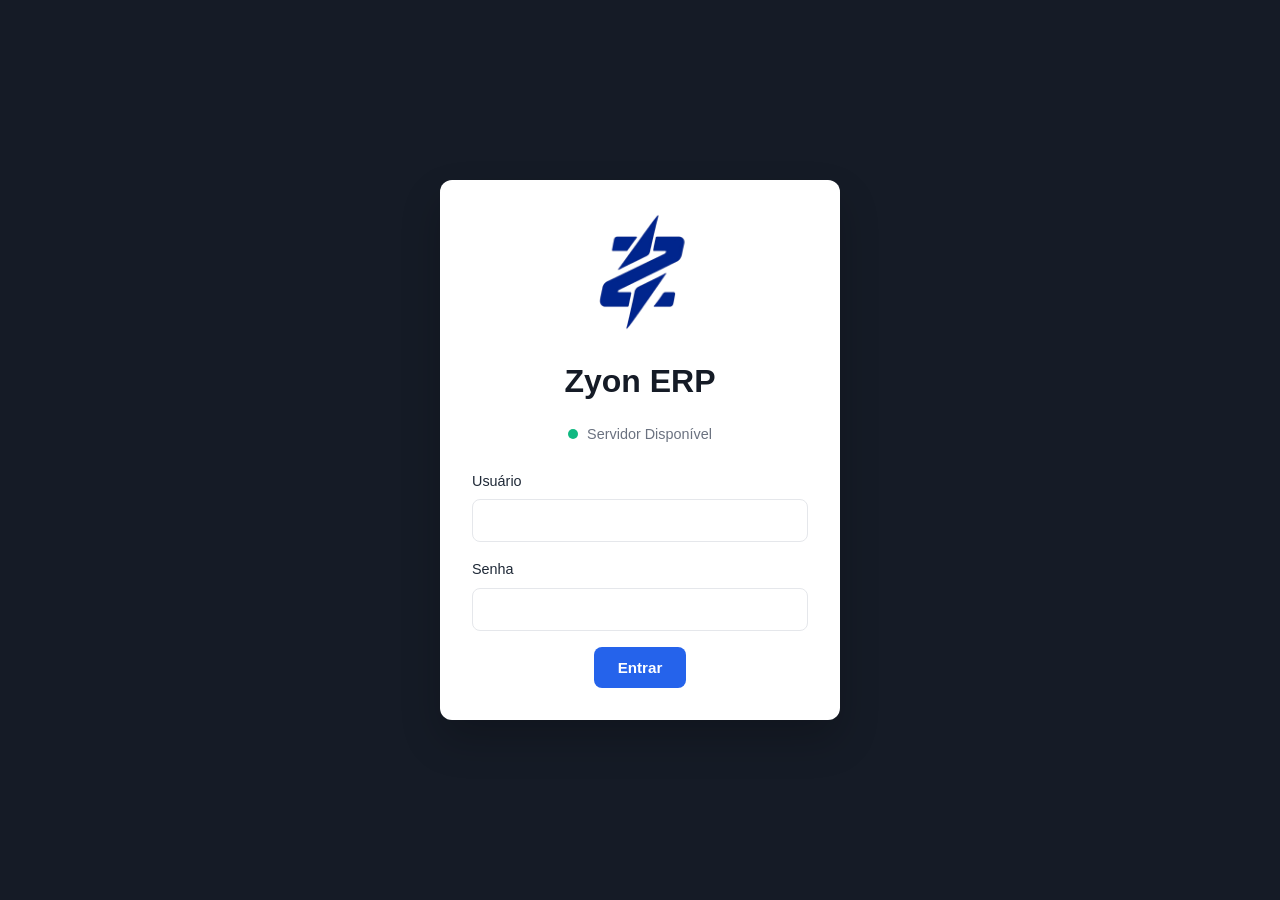
<file: vendas.html>
<!DOCTYPE html>
<html lang="pt-BR">
<head>
  <meta charset="UTF-8">
  <meta name="viewport" content="width=device-width, initial-scale=1.0">
  <title>PDV - Zyon ERP</title>
  
  <!-- Estilos Globais -->
  <link rel="stylesheet" href="style/style.css">
</head>
<body>

  <!-- ================= LAYOUT PRINCIPAL ================= -->
  <div class="layout">
    
    <!-- ================= BARRA LATERAL (SIDEBAR) ================= -->
    <nav class="sidebar">
      <div class="sidebar-header js-company-name">Zyon ERP</div>
      <ul class="nav-list">
        <li><a href="dashboard.html">📊 Dashboard</a></li>
        <li><a href="cadastros.html">📋 Cadastros</a></li>
        <!-- Aba Vendas ativa: tela de PDV (Ponto de Venda) -->
        <li><a href="vendas.html" class="active">🛒 Vendas</a></li>
        <li><a href="estoque.html">📦 Estoque</a></li>
        <li><a href="fiscal.html">📄 Fiscal</a></li>
        <li><a href="relatorios.html">📈 Relatórios</a></li>
        <li><a href="configuracoes.html">⚙️ Configurações</a></li>
        <li><a href="index.html" class="logout">🚪 Sair</a></li>
      </ul>
    </nav>

    <!-- ================= ÁREA DE CONTEÚDO PRINCIPAL ================= -->
    <main class="main-content">
      
      <!-- BARRA SUPERIOR (Topbar) -->
      <header class="topbar">
        <span class="app-title">PDV - <span class="js-company-name">Zyon ERP</span></span>
        <span id="clock"></span>
      </header>

      <!-- ================= ÁREA PRINCIPAL DO PDV (Ponto de Venda) ================= 
           Nesta tela ocorre o processo de vendas. É um "Carrinho de Compras" manual.
      -->
      <div class="main-area">
        
        <!-- SELEÇÃO DE VENDEDOR E CLIENTE -->
        <div class="row">
          <div class="form-group" style="flex: 1;">
            <label for="seller">Vendedor</label>
            <!-- Select populado dinamicamente com os vendedores ativos do cadastro -->
            <select id="seller"></select>
          </div>
          <div class="form-group" style="flex: 1;">
            <label for="customer">Cliente</label>
            <!-- Select populado dinamicamente com os clientes ativos do cadastro -->
            <select id="customer"></select>
          </div>
        </div>

        <!-- ADIÇÃO DE PRODUTOS À VENDA -->
        <div class="row">
          <div class="form-group" style="flex: 2;">
            <label for="productSelect">Produto</label>
            <!-- Carrega os produtos direto do Estoque -->
            <select id="productSelect"></select>
          </div>
          <div class="form-group" style="flex: 1;">
            <label for="quantityInput">Quantidade</label>
            <input id="quantityInput" type="number" min="1" value="1">
          </div>
          <div class="form-group" style="display:flex; align-items:flex-end;">
            <button id="addItemBtn" class="btn-primary" type="button">Adicionar</button>
          </div>
        </div>

        <!-- ================= TABELA DE CARRINHO DE COMPRAS ================= -->
        <table id="items-table">
          <thead>
            <tr>
              <th>Produto</th>
              <th>Quantidade</th>
              <th>Valor Unitário</th>
              <th>Total</th>
              <th style="width: 70px; text-align:center;">Ação</th>
            </tr>
          </thead>
          <!-- js/vendas.js injeta os itens aqui (linhas com o botão vermelho de remover) -->
          <tbody id="items-body"></tbody>
        </table>

        <!-- RESUMO FINANCEIRO (Totais da Venda Atual) -->
        <div class="summary">
          <div>Subtotal: <span id="subtotal">R$ 0,00</span></div>
          <div>Desconto: <span id="discount">R$ 0,00</span></div>
          <div>Acréscimo: <span id="surcharge">R$ 0,00</span></div>
          <div class="total">TOTAL: <span id="total">R$ 0,00</span></div>
        </div>

        <!-- ================= BOTÕES DE AÇÃO DO PDV ================= -->
        <div class="action-buttons">
          <button id="applySurchargeBtn" class="btn-orange">✔ Acréscimo</button>
          <button id="applyDiscountBtn" class="btn-purple">💲 Desconto</button>
          <button id="cancelSaleBtn" class="btn-red">✖ Cancelar</button>
          <!-- Botão verde que aciona o Checkout de Pagamento (ocupa duas colunas no CSS) -->
          <button id="openCheckoutBtn" class="btn-green-full">🟢 Finalizar</button>
        </div>
      </div>
    </main>
  </div>

  <!-- ================= MODAL DE CHECKOUT (PAGAMENTO) ================= 
       Só aparece quando o usuário clica em "Finalizar" e a venda for maior que R$ 0,00.
       Ele cobre a tela inteira (display flex vs none injetado pelo JS).
  -->
  <div id="checkoutModal" class="modal checkout-modal">
    <div class="modal-content">
      
      <!-- LADO ESQUERDO: Painel escuro com total pendente e teclado de formas de pagamento -->
      <div class="checkout-left">
        <h2>Checkout</h2>
        <p>Cliente: <span id="modal-customer">Consumidor Final</span></p>
        
        <!-- Caixa de destaque com o valor pendente de pagamento (Subtrai conforme paga) -->
        <div class="total-box">
          <span style="font-size: 1rem; display:block; color:#9ca3af;">Falta pagar</span>
          <span id="due-amount">R$ 0,00</span>
        </div>
        
        <p style="margin-bottom: 10px;">Adicionar pagamento</p>
        <!-- Botões das formas de pagamento disponíveis -->
        <div class="payment-buttons">
          <button id="payCashBtn">💵 Dinheiro</button>
          <button id="payPixBtn">💠 PIX</button>
          <button id="payDebitBtn">💳 Débito</button>
          <button id="payCreditBtn">💳 Crédito</button>
        </div>
        
        <!-- Botão Final que conclui o pedido (Gera a Venda, baixa estoque) -->
        <button id="finalizeSaleBtn" class="btn-primary" style="margin-top:auto; padding: 1.2rem; font-size:1.1rem;">Finalizar Venda</button>
      </div>

      <!-- LADO DIREITO: Resumo branco (O que o cliente está comprando + Extrato de Pagamento) -->
      <div class="checkout-right">
        <span id="closeModalBtn" class="close" style="float:right; cursor:pointer; font-size:1.5rem;">&times;</span>
        
        <h3 style="margin-bottom:1rem; color:var(--text-light); font-size: 0.9rem;">Itens da venda</h3>
        <!-- Lista de itens injetada via JS -->
        <ul id="modal-item-list" style="list-style: none; margin-bottom: 2rem; color: var(--text-dark); border-bottom: 1px solid var(--border); padding-bottom: 1rem;"></ul>
        
        <h3 style="margin-bottom:1rem; color:var(--text-light); font-size: 0.9rem;">Pagamentos lançados</h3>
        <!-- Lista de pagamentos (Ex: 50 no Cartão, 50 no PIX) -->
        <ul id="payment-list" style="list-style: none; margin-bottom: 1rem;"></ul>
        
        <!-- Painel Inferior: Troco e Total -->
        <div style="margin-top: 2rem; border-top: 1px solid #eee; padding-top: 1rem;">
          <div style="display:flex; justify-content:space-between; margin-bottom: 0.5rem; font-size: 1.1rem;">
            <span>Total Pago</span>
            <strong id="total-paid">R$ 0,00</strong>
          </div>
          <div style="display:flex; justify-content:space-between; color: var(--green); font-size: 1.5rem;">
            <strong>Troco</strong>
            <strong id="change">R$ 0,00</strong>
          </div>
        </div>
      </div>

    </div>
  </div>

  <script src="js/auth.js"></script>
  <script src="js/session.js"></script>
  <script src="js/app.js?v=1.0.2"></script>
  <script src="js/vendas.js"></script>
</body>
</html>
</file>
<file: style/style.css>
/* ==========================================================
   ESTILOS GLOBAIS (STYLE.CSS)
   - Contém todas as variáveis de cores do ERP.
   - Define a estrutura visual de botões, tabelas, modais e abas.
   - Arquitetura baseada no Flexbox/Grid para Layout Responsivo.
========================================================== */

/* ===== VARIÁVEIS GLOBAIS (CSS Custom Properties) ===== 
   Usadas em todo o sistema. Se quiser mudar a cor primária,
   basta trocar o valor de --royal aqui, e o sistema inteiro mudará.
*/
:root {
  /* Paleta de Cores */
  --navy: #151b26;        /* Fundo escuro da barra lateral (Sidebar) */
  --navy-light: #1e293b;  /* Fundo de modais e painéis escuros */
  --royal: #2563eb;       /* Azul primário (botões principais, links ativos, inputs em foco) */
  --royal-hover: #1d4ed8; /* Tom mais escuro para hover do azul primário */
  
  --green: #10b981;       /* Verde para status de sucesso, ativo, notas autorizadas */
  --yellow: #f59e0b;      /* Amarelo/laranja (ex: botão de acréscimo) */
  --purple: #6366f1;      /* Roxo (ex: botão de desconto) */
  --red: #ef4444;         /* Vermelho (ex: botão cancelar, status inativo, alertas) */
  
  --gray-bg: #f3f4f6;     /* Cinza claro para o fundo da área principal de trabalho */
  --white: #ffffff;       /* Branco puro para os cartões (cards), tabelas, modais */
  
  --text-dark: #1f2937;   /* Cor principal do texto (quase preto, para não cansar a vista) */
  --text-light: #6b7280;  /* Cor secundária do texto (cinza para labels, dicas, cabeçalhos de tabela) */
  --border: #e5e7eb;      /* Cor padrão para as linhas que dividem os elementos */
  
  /* Formas e Efeitos */
  --radius: 12px;          /* Raio de borda (arredondamento) padrão dos cards */
  --shadow: 0 4px 6px -1px rgba(0, 0, 0, 0.1); /* Sombra suave para dar profundidade */
  --transition: 0.3s ease; /* Tempo e tipo de transição padrão para animações de hover */
}

/* ==========================================================
   RESET CSS & TIPOGRAFIA BASE
========================================================== */
* {
  margin: 0;
  padding: 0;
  box-sizing: border-box; /* O padding não aumenta o tamanho total do elemento */
}

body {
  font-family: 'Segoe UI', Tahoma, Geneva, Verdana, sans-serif;
  background: var(--gray-bg);
  color: var(--text-dark);
  line-height: 1.6;
}

/* Remove sublinhado padrão dos links */
a { 
  text-decoration: none; 
  color: inherit; 
}

/* ==========================================================
   PÁGINA DE LOGIN (index.html)
========================================================== */
.login-page {
  display: flex;
  justify-content: center;
  align-items: center;
  min-height: 100vh;
  background: var(--navy); 
  padding: 1rem;
}

.login-container { 
  width: 100%; 
  max-width: 400px; 
}

.login-card {
  background: var(--white);
  border-radius: var(--radius);
  box-shadow: 0 20px 40px rgba(0,0,0,0.2);
  padding: 2rem;
  text-align: center;
}

.login-card h1 { 
  color: var(--navy); 
  margin-bottom: 1rem; 
}

.logo-img { 
  max-width: 120px; 
  margin-bottom: 1rem; 
}

.server-status { 
  margin-bottom: 1.5rem; 
  font-size: 0.9rem; 
  color: var(--text-light); 
}

.status-indicator.green { 
  display: inline-block; 
  width: 10px; 
  height: 10px; 
  background: var(--green); 
  border-radius: 50%; 
  margin-right: 5px; 
}

/* Caixa vermelha para erros de login */
.login-error {
  margin-bottom: 1rem;
  padding: 0.65rem 0.85rem;
  font-size: 0.875rem;
  text-align: left;
  color: #b91c1c;
  background: #fef2f2;
  border: 1px solid #fecaca;
  border-radius: 8px;
}
.login-error[hidden] { 
  display: none; 
}

/* ==========================================================
   LAYOUT PRINCIPAL (Sidebar + Main Content)
========================================================== */

/* Engloba a tela inteira */
.layout {
  display: flex;
  height: 100vh;        /* Preenche a tela verticalmente */
  overflow: hidden;     /* Bloqueia scroll na tela inteira */
}

/* SIDEBAR: O Menu fixo na esquerda */
.sidebar {
  width: 250px;
  background: var(--navy);
  color: var(--white);
  padding: 1.5rem 1rem;
  display: flex;
  flex-direction: column; /* Deixa os itens empilhados de cima para baixo */
}

.sidebar-header { 
  font-size: 1.5rem; 
  font-weight: bold; 
  margin-bottom: 2rem; 
  color: var(--white); 
}

.nav-list { list-style: none; }
.nav-list li a {
  display: flex; 
  align-items: center; 
  gap: 10px;
  padding: 0.8rem 1rem; 
  color: #9ca3af; 
  text-decoration: none;
  border-radius: 8px; 
  margin-bottom: 0.5rem; 
  transition: var(--transition);
}

.nav-list li a:hover, 
.nav-list li a.active {
  background: var(--royal); 
  color: var(--white);
}

/* O botão de sair fica preso no final da sidebar */
.nav-list li a.logout { 
  margin-top: auto; 
  color: #fca5a5; 
}
.nav-list li a.logout:hover { 
  background: rgba(239, 68, 68, 0.2); 
  color: #fecaca; 
}

/* ÁREA PRINCIPAL DE TRABALHO: onde as telas são carregadas */
.main-content {
  flex: 1;              /* Ocupa o restante do espaço lateral */
  display: flex;
  flex-direction: column;
  overflow-y: auto;     /* Permite scroll APENAS aqui dentro (barra lateral fica fixa) */
  padding: 1rem 2rem;
}

/* TOPBAR: Cabeçalho superior (Nome da Empresa, Relógio, etc) */
.topbar {
  display: flex; justify-content: space-between; align-items: flex-start; gap: 1rem;
  padding: 1rem 1.5rem; background: var(--white);
  border-radius: var(--radius); box-shadow: var(--shadow);
  margin-bottom: 1.5rem;
}

.topbar .app-title { display: block; font-size: 1.25rem; font-weight: 700; color: var(--navy); }
.topbar-clock { font-size: 0.9rem; color: var(--text-light); white-space: nowrap; padding-top: 0.15rem; }
.page-lead { font-size: 0.9rem; color: var(--text-light); margin-top: 0.25rem; }

/* Headers das seções de conteúdo */
.page-header {
  display: flex; justify-content: space-between; align-items: center; margin-bottom: 1rem; flex-wrap: wrap; gap: 0.75rem;
}
.page-header h2 { font-size: 1.15rem; color: var(--navy); }
.table-section { margin-bottom: 2rem; }

/* Cards Genéricos de Conteúdo */
.section-card {
  background: var(--white); border-radius: var(--radius); padding: 1.5rem;
  box-shadow: var(--shadow); margin-bottom: 1.5rem;
}
.section-card h2 { font-size: 1.05rem; color: var(--navy); margin-bottom: 1rem; }
.table-empty { text-align: center; color: var(--text-light); font-style: italic; }


/* ==========================================================
   CARDS DE INDICADORES (KPIs)
========================================================== */
.kpi-cards {
  display: grid;
  grid-template-columns: repeat(auto-fit, minmax(200px, 1fr)); /* Quebra de linha responsiva */
  gap: 1rem;
  margin-bottom: 2rem;
}
.card {
  background: var(--white); border-radius: var(--radius); padding: 1.5rem;
  box-shadow: var(--shadow); border-top: 4px solid var(--border);
}
.card h3 { font-size: 0.9rem; color: var(--text-light); margin-bottom: 0.5rem; }
.card p { font-size: 1.8rem; font-weight: bold; }

/* Cores da borda superior de cada card KPI */
.card-blue { border-top-color: var(--royal); }
.card-green { border-top-color: var(--green); }
.card-yellow { border-top-color: var(--yellow); }
.card-purple { border-top-color: var(--purple); }


/* ==========================================================
   TABELAS
========================================================== */
table { 
  width: 100%; 
  border-collapse: collapse; 
  background: var(--white); 
  border-radius: var(--radius); 
  overflow: hidden; 
  box-shadow: var(--shadow); 
}

th, td { 
  padding: 1rem; 
  text-align: left; 
  border-bottom: 1px solid var(--border); 
}

th { 
  background: #f9fafb; 
  font-weight: 600; 
  color: var(--text-light); 
  text-transform: uppercase; 
  font-size: 0.85rem; 
}

tr:hover { 
  background: #f8fafc; /* Efeito hover zebrado para facilitar leitura */
}


/* ==========================================================
   FORMULÁRIOS, INPUTS E BOTÕES
========================================================== */
.form-group { margin-bottom: 1rem; text-align: left; }
.form-group label { display: block; font-size: 0.9rem; font-weight: 500; margin-bottom: 0.4rem; color: var(--text-dark); }
.form-group input, .form-group select {
  width: 100%; padding: 0.75rem; border: 1px solid var(--border);
  border-radius: 8px; font-size: 0.95rem; outline: none;
}
.form-group input:focus { border-color: var(--royal); } /* Borda azul ao focar (digitar) */
.form-group input.input-invalid { border-color: var(--red); }

/* Padrões de Botões */
.btn-primary, .btn-secondary {
  display: inline-flex; align-items: center; justify-content: center;
  padding: 0.75rem 1.5rem; border: none; border-radius: 8px;
  font-size: 0.95rem; font-weight: 600; cursor: pointer; transition: var(--transition);
}

.btn-primary { background: var(--royal); color: var(--white); }
.btn-primary:hover { background: var(--royal-hover); }

.btn-secondary { background: var(--gray-bg); color: var(--text-dark); border: 1px solid var(--border); }
.btn-secondary:hover { background: #e5e7eb; }

.btn-red {
  background: var(--red); color: var(--white); border: none; border-radius: 8px;
  padding: 0.75rem 1.5rem; font-size: 0.95rem; font-weight: 600; cursor: pointer;
}
.btn-red:hover { filter: brightness(0.92); }
.btn-red:disabled { opacity: 0.5; cursor: not-allowed; }

.form-group textarea {
  width: 100%; padding: 0.75rem; border: 1px solid var(--border); border-radius: 8px;
  font-size: 0.95rem; font-family: inherit; resize: vertical; min-height: 90px;
}
.form-group textarea:focus { outline: none; border-color: var(--royal); box-shadow: 0 0 0 3px rgba(37, 99, 235, 0.1); }

/* ==========================================================
   MODAIS (Janelas Flutuantes/Diálogos)
========================================================== */
.modal {
  display: none; 
  position: fixed; inset: 0; background: rgba(0,0,0,0.5);
  justify-content: center; align-items: center; 
  z-index: 1000; 
  backdrop-filter: blur(3px); /* Efeito de vidro na tela de trás */
}

.modal-content {
  background: var(--white); border-radius: var(--radius); padding: 2rem;
  width: 90%; max-width: 600px; box-shadow: var(--shadow); position: relative;
}

.modal-actions { display: flex; justify-content: flex-end; gap: 10px; margin-top: 1.5rem; }


/* ==========================================================
   SISTEMA DE NAVEGAÇÃO INTERNA (Abas / Tabs)
========================================================== */
.tabs { display: flex; gap: 10px; margin-bottom: 1.5rem; border-bottom: none; }
.tab { 
  background: var(--gray-bg); border: none; padding: 10px 20px; 
  border-radius: 8px; cursor: pointer; font-weight: 600; color: var(--text-light);
}
.tab.active { background: var(--royal); color: var(--white); } 


/* ==========================================================
   COMPONENTES ESPECÍFICOS (Telas de Negócio)
========================================================== */

/* --- TELA DE PDV (CAIXA / VENDAS) --- */
.main-area { background: var(--white); padding: 1.5rem; border-radius: var(--radius); box-shadow: var(--shadow); }
.row { display: flex; gap: 15px; margin-bottom: 1rem; } 
.search-input { width: 100%; padding: 1rem; font-size: 1rem; border: 2px solid var(--royal); border-radius: 8px; margin-bottom: 1.5rem; }
.summary { text-align: right; font-size: 1.1rem; margin-top: 1.5rem; }
.summary .total { font-size: 2rem; font-weight: bold; color: var(--text-dark); }

/* Teclado/Ações do PDV (Acréscimo, Desconto, etc) */
.action-buttons { display: grid; grid-template-columns: 1fr 1fr; gap: 10px; margin-top: 1.5rem; }
.action-buttons button { padding: 1.2rem; font-weight: bold; border-radius: 8px; border: none; color: white; cursor: pointer; text-transform: uppercase; }
.btn-orange { background: var(--yellow); }    
.btn-purple { background: var(--purple); }    
.btn-blue { background: var(--royal); }
.btn-green-full { background: var(--green); grid-column: span 2; } /* O botão finalizar ocupa a largura de 2 botões */

/* --- MODAL DE CHECKOUT (Pagamento) --- */
.checkout-modal .modal-content {
  display: flex; padding: 0; max-width: 900px; height: 600px; overflow: hidden; background: transparent;
}
.checkout-left { /* Metade escura (Resumo dos Itens) */
  background: var(--navy-light); color: var(--white); flex: 1; padding: 2.5rem; display: flex; flex-direction: column;
}
.checkout-left h2, .checkout-left p { color: #cbd5e1; }
.checkout-left .total-box {
  background: var(--navy); padding: 1.5rem; border-radius: 8px; margin: 1.5rem 0; font-size: 2.5rem; font-weight: bold; text-align: center;
}
.checkout-right { /* Metade branca (Formas de Pagamento) */
  background: var(--white); flex: 1; padding: 2.5rem; overflow-y: auto; position: relative;
}
.payment-buttons { display: grid; grid-template-columns: 1fr 1fr; gap: 10px; margin-bottom: 2rem; }
.payment-buttons button { 
  background: var(--white); color: var(--text-dark); border: 1px solid var(--border); 
  padding: 1rem; border-radius: 8px; font-weight: bold; cursor: pointer; transition: var(--transition);
}
.payment-buttons button:hover { border-color: var(--royal); color: var(--royal); }


/* --- BARRA DE PESQUISA (Search Bar com Lupa Dinâmica) --- */
.search-container {
  display: flex; gap: 15px; margin-bottom: 1.5rem; align-items: center;
}
.search-input-wrapper { flex: 1; position: relative; }
.search-input-wrapper input {
  width: 100%;
  padding: 0.9rem 1rem 0.9rem 2.5rem; /* Padding extra à esquerda reserva espaço pro ícone da lupa */
  border: 1px solid var(--border);
  border-radius: 8px; font-size: 1rem; outline: none; color: var(--text-dark); background: var(--white);
}
.search-input-wrapper input:focus { border-color: var(--royal); box-shadow: 0 0 0 3px rgba(37, 99, 235, 0.1); }
.search-icon { position: absolute; left: 12px; top: 50%; transform: translateY(-50%); color: var(--text-light); font-size: 1.1rem; }


/* --- BADGES (Símbolos de Status visuais, ex: Ativo/Inativo) --- */
.status-badge {
  padding: 6px 12px;
  border-radius: 20px;
  font-size: 0.85rem;
  font-weight: 600;
  display: inline-block;
}
.status-active { background-color: #d1fae5; color: #065f46; } /* Verdezinho */
.status-inactive { background-color: #fee2e2; color: #991b1b; } /* Vermelhinho */


/* --- ÍCONES DE AÇÃO NAS TABELAS --- */
.action-btns span {
  cursor: pointer; padding: 6px; border-radius: 6px; transition: background 0.2s; margin-right: 5px;
}
.action-btns span:hover { background: var(--gray-bg); }

/* Ícones bloqueados (ex: não pode excluir cliente que já tem venda) */
.action-btns .action-disabled { opacity: 0.35; cursor: not-allowed; }
.action-btns .action-disabled:hover { background: transparent; }

/* Botão específico (X vermelho) de remover itens de carrinhos ou modais */
.remove-item-btn { color: var(--red); background: transparent; border: none; cursor: pointer; font-weight: bold; }


/* --- TOAST (Notificações Flutuantes no canto inferior direito) --- */
.toast {
  position: fixed;
  right: 20px;
  bottom: 20px;
  background: var(--navy);
  color: var(--white);
  padding: 0.75rem 1rem;
  border-radius: 8px;
  opacity: 0;
  transform: translateY(10px);
  transition: all 0.3s ease;
  z-index: 3000;
}
/* Classe que o Javascript adiciona para fazer o toast aparecer */
.toast.show { opacity: 1; transform: translateY(0); }


/* --- TELA DE RELATÓRIOS (Dashboards Avançados) --- */
.toolbar-card {
  display: flex; flex-wrap: wrap; align-items: center; gap: 0.75rem 1.25rem;
  background: var(--white); padding: 1rem 1.25rem; border-radius: var(--radius);
  box-shadow: var(--shadow); margin-bottom: 1.5rem;
}
.filter-label { font-size: 0.85rem; font-weight: 600; color: var(--text-light); }
.filter-select {
  padding: 0.55rem 0.85rem; border: 1px solid var(--border); border-radius: 8px;
  font-size: 0.95rem; min-width: 180px; background: var(--white);
}
.filter-select:focus { outline: none; border-color: var(--royal); box-shadow: 0 0 0 3px rgba(37, 99, 235, 0.12); }
.toolbar-hint { font-size: 0.85rem; color: var(--text-light); margin-left: auto; }

/* Tabs do Relatório e seus Paineis ocultos/visíveis */
.report-tabs { display: flex; flex-wrap: wrap; gap: 0.5rem; margin-bottom: 1.25rem; }
.report-tab {
  padding: 0.6rem 1rem; border: 1px solid var(--border); border-radius: 8px;
  background: var(--white); color: var(--text-light); font-weight: 600; font-size: 0.9rem;
  cursor: pointer; transition: var(--transition);
}
.report-tab:hover { border-color: var(--royal); color: var(--royal); }
.report-tab.active { background: var(--royal); border-color: var(--royal); color: var(--white); }
.report-panels { margin-bottom: 2rem; }
.report-panel { display: none; }
.report-panel.active { display: block; }
.panel-grid {
  display: grid; grid-template-columns: repeat(auto-fit, minmax(280px, 1fr));
  gap: 1.25rem; margin-bottom: 1.25rem;
}
.panel-grid-3 { grid-template-columns: repeat(auto-fit, minmax(220px, 1fr)); }

/* Listas formatadas de status textual dentro dos relatórios */
.stat-list { list-style: none; }
.stat-list li {
  display: flex; justify-content: space-between; align-items: center; gap: 1rem;
  padding: 0.65rem 0; border-bottom: 1px solid var(--border); font-size: 0.95rem;
}
.stat-list li:last-child { border-bottom: none; }
.stat-list li span { color: var(--text-light); }
.stat-list li strong { color: var(--text-dark); font-weight: 600; }
.section-card .table-card table { box-shadow: none; border-radius: 0; }
.section-card .table-card { border: 1px solid var(--border); border-radius: 8px; overflow: hidden; }
.field-hint { font-size: 0.85rem; color: var(--text-light); margin-top: 0.75rem; }
.form-group input.input-error, .form-group select.input-error { border-color: var(--red); }


/* --- FISCAL / DANFE (Simulador de Nota Fiscal) --- */
.danfe-preview { border: 2px solid var(--border); }
.danfe-header {
  display: flex; justify-content: space-between; gap: 1rem; flex-wrap: wrap;
  margin-bottom: 1.25rem; padding-bottom: 1rem; border-bottom: 1px solid var(--border);
}
.danfe-badge {
  display: inline-block; background: var(--navy); color: var(--white);
  font-size: 0.75rem; font-weight: 700; padding: 0.25rem 0.6rem; border-radius: 4px; margin-bottom: 0.5rem;
}
.danfe-cancelled-banner {
  background: #fef2f2; border: 1px solid #fecaca; color: #991b1b;
  padding: 0.75rem 1rem; border-radius: 8px; margin-bottom: 1rem; font-weight: 600;
}
.danfe-meta { font-size: 0.85rem; color: var(--text-light); text-align: right; max-width: 420px; }
.danfe-grid { display: grid; grid-template-columns: repeat(auto-fit, minmax(240px, 1fr)); gap: 1rem; margin-bottom: 1rem; }
.danfe-block {
  background: #f9fafb; border: 1px solid var(--border); border-radius: 8px; padding: 1rem; font-size: 0.9rem;
}
.danfe-block h3 { font-size: 0.8rem; text-transform: uppercase; color: var(--text-light); margin-bottom: 0.5rem; }
.danfe-totals {
  margin-top: 1rem; padding-top: 1rem; border-top: 1px solid var(--border);
  text-align: right; font-size: 0.95rem;
}
.danfe-total-line { font-size: 1.15rem; margin-top: 0.5rem; color: var(--navy); }
.chave-cell { font-family: Consolas, monospace; font-size: 0.8rem; max-width: 200px; }
.fiscal-transmit-modal { max-width: 480px; }

/* Animação falsa de Sefaz autorizando */
.transmit-steps { list-style: none; margin: 1rem 0; }
.transmit-steps li {
  padding: 0.65rem 0.75rem; margin-bottom: 0.5rem; border-radius: 8px;
  background: var(--gray-bg); color: var(--text-light); font-size: 0.9rem;
}
.transmit-steps li.active { background: #dbeafe; color: var(--royal); font-weight: 600; }
.transmit-steps li.done { background: #d1fae5; color: #065f46; }
.transmit-result { margin: 1rem 0; padding: 0.75rem; border-radius: 8px; font-size: 0.9rem; }
.transmit-result.success { background: #d1fae5; color: #065f46; }


/* ==========================================================
   MEDIA QUERIES (Design Responsivo para Celulares/Tablets)
========================================================== */
@media (max-width: 768px) {
  .main-content { padding: 1rem; }
  .toolbar-hint { margin-left: 0; width: 100%; }
  .topbar { flex-direction: column; align-items: stretch; }
  .topbar-clock { padding-top: 0; }
  .danfe-meta { text-align: left; max-width: none; }
}
</file>
